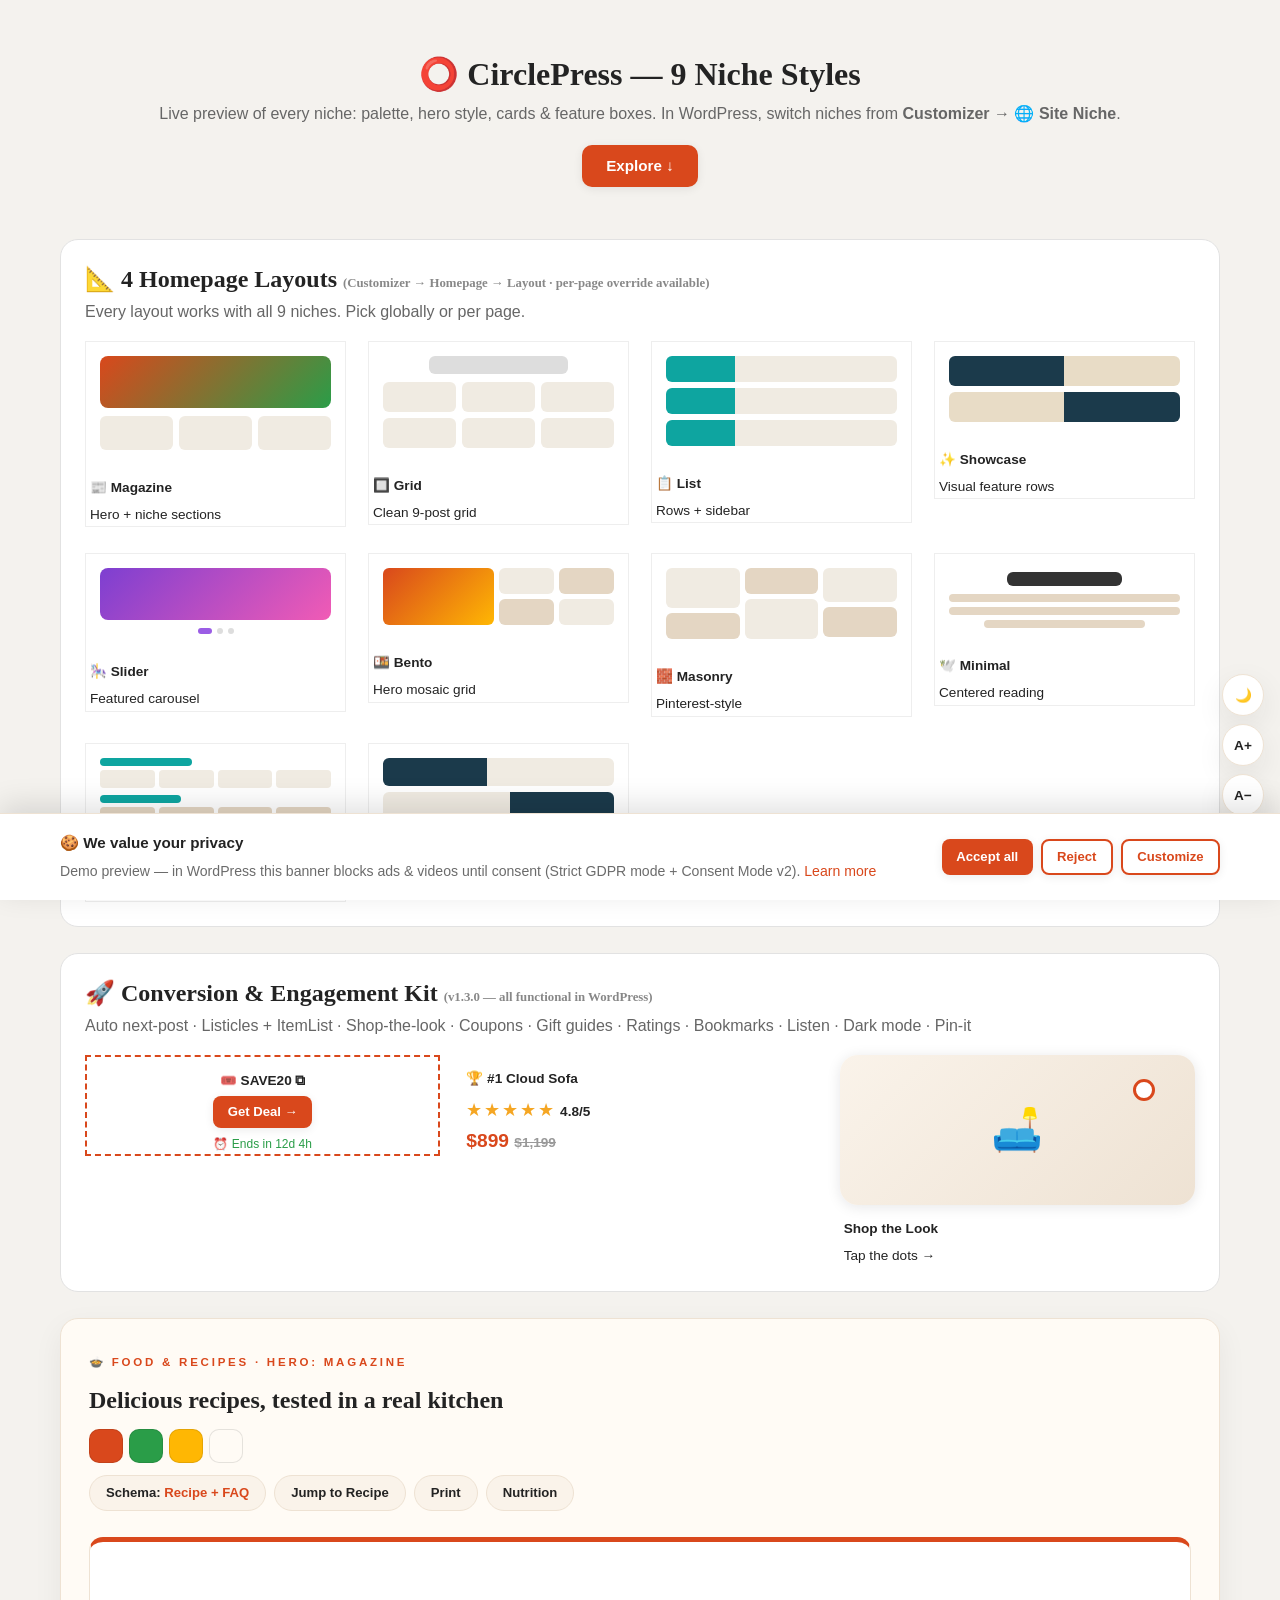
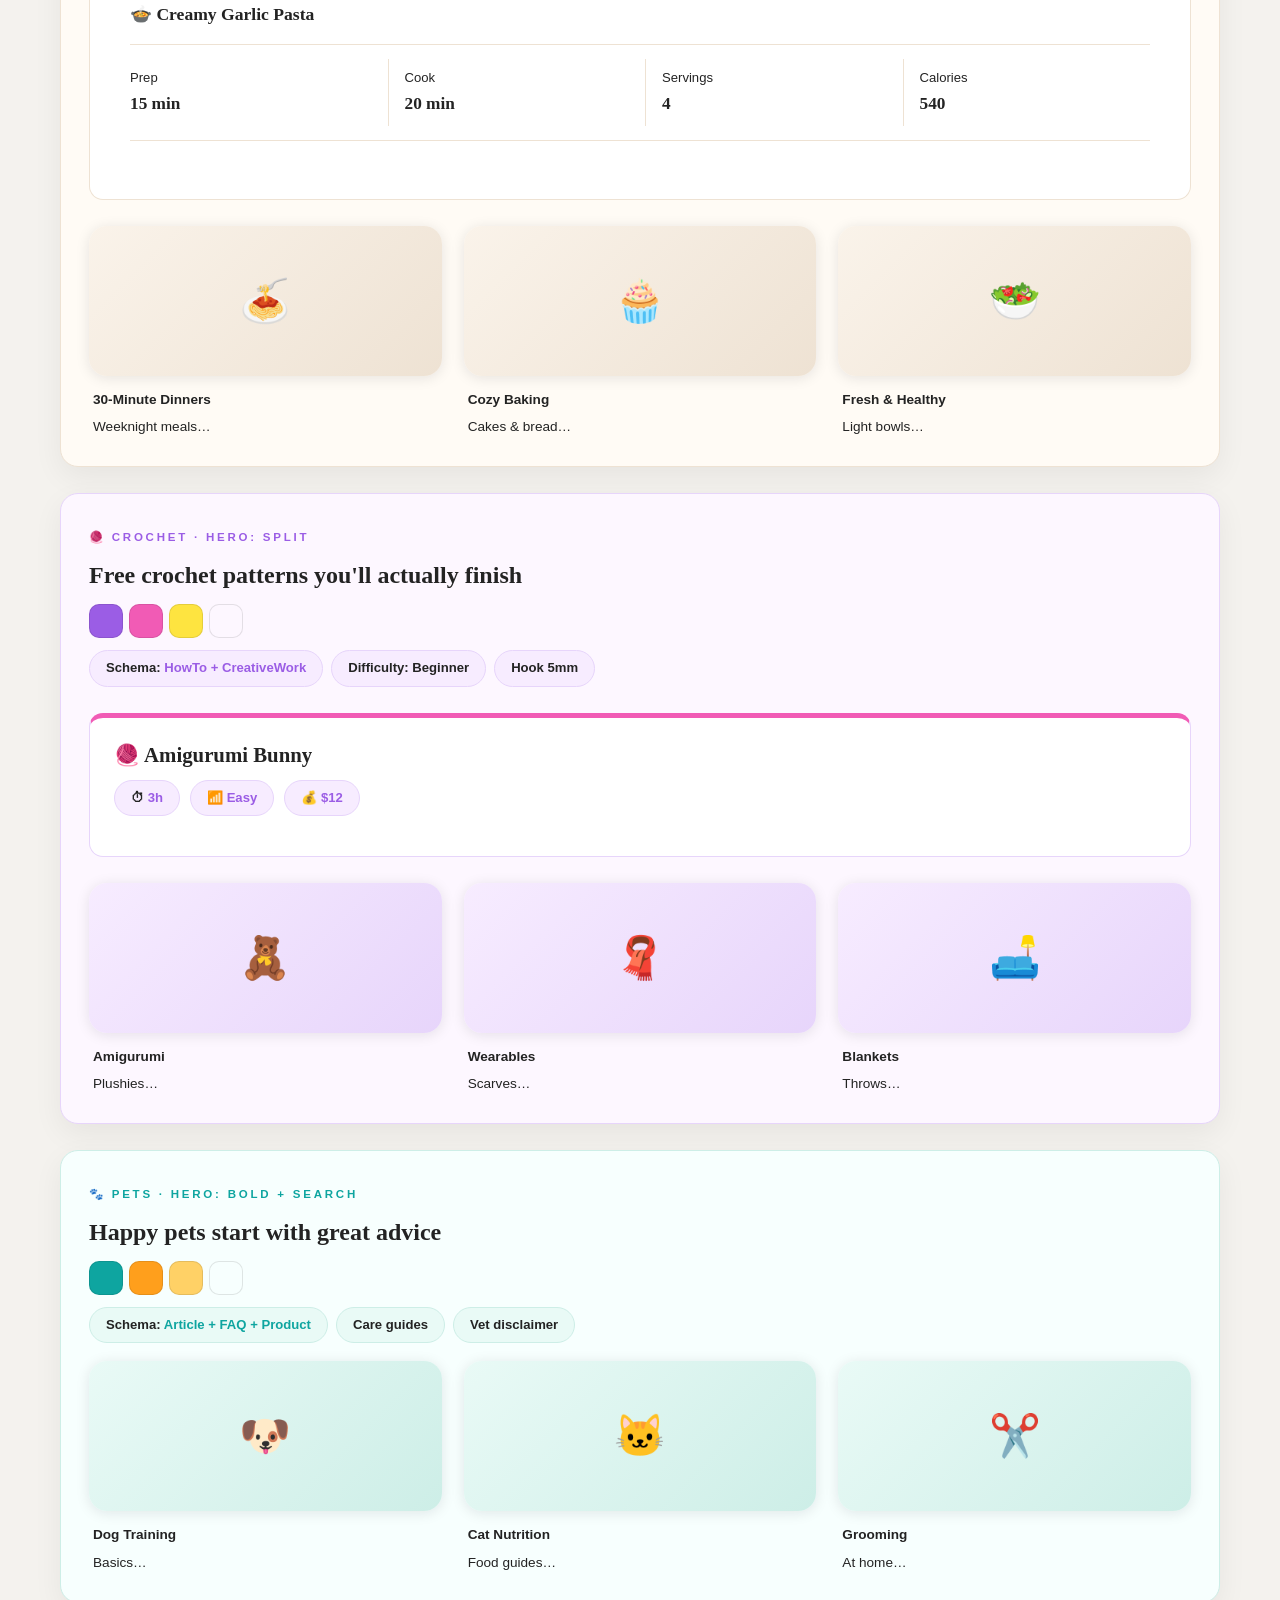
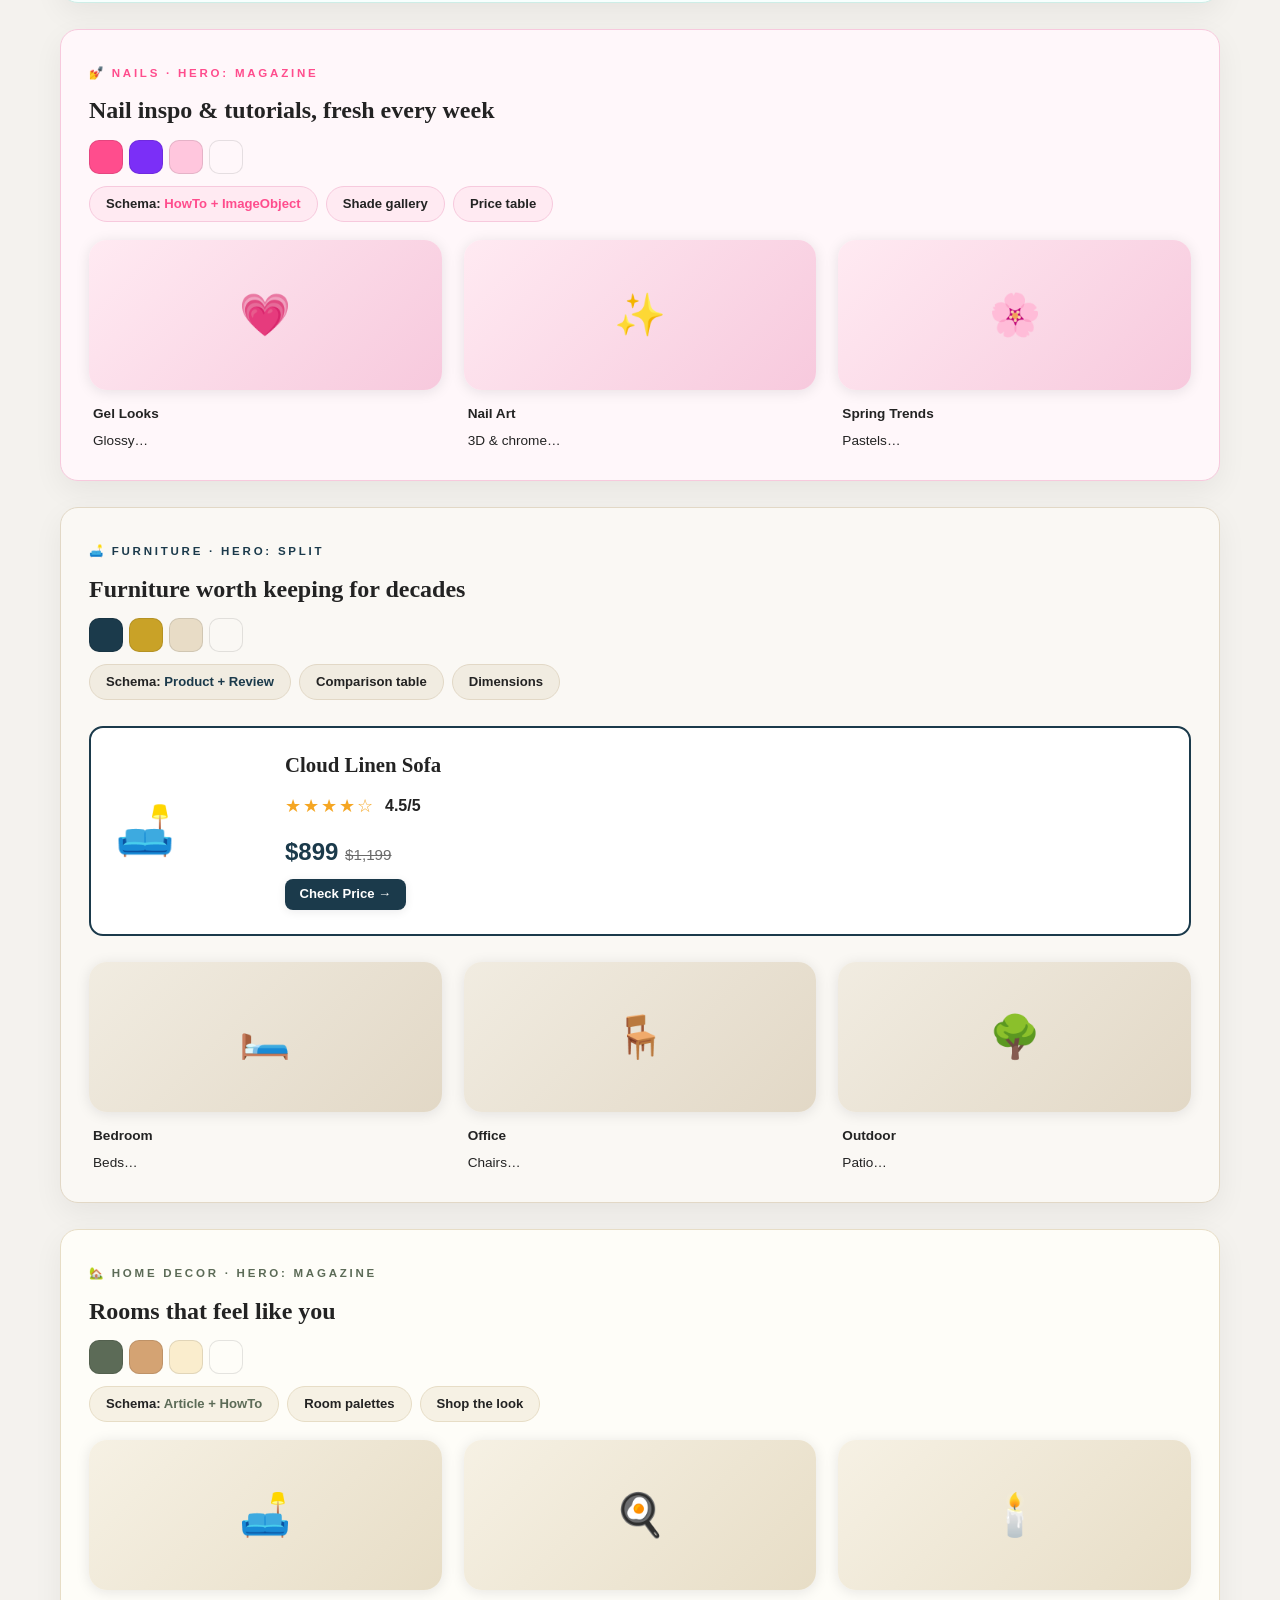
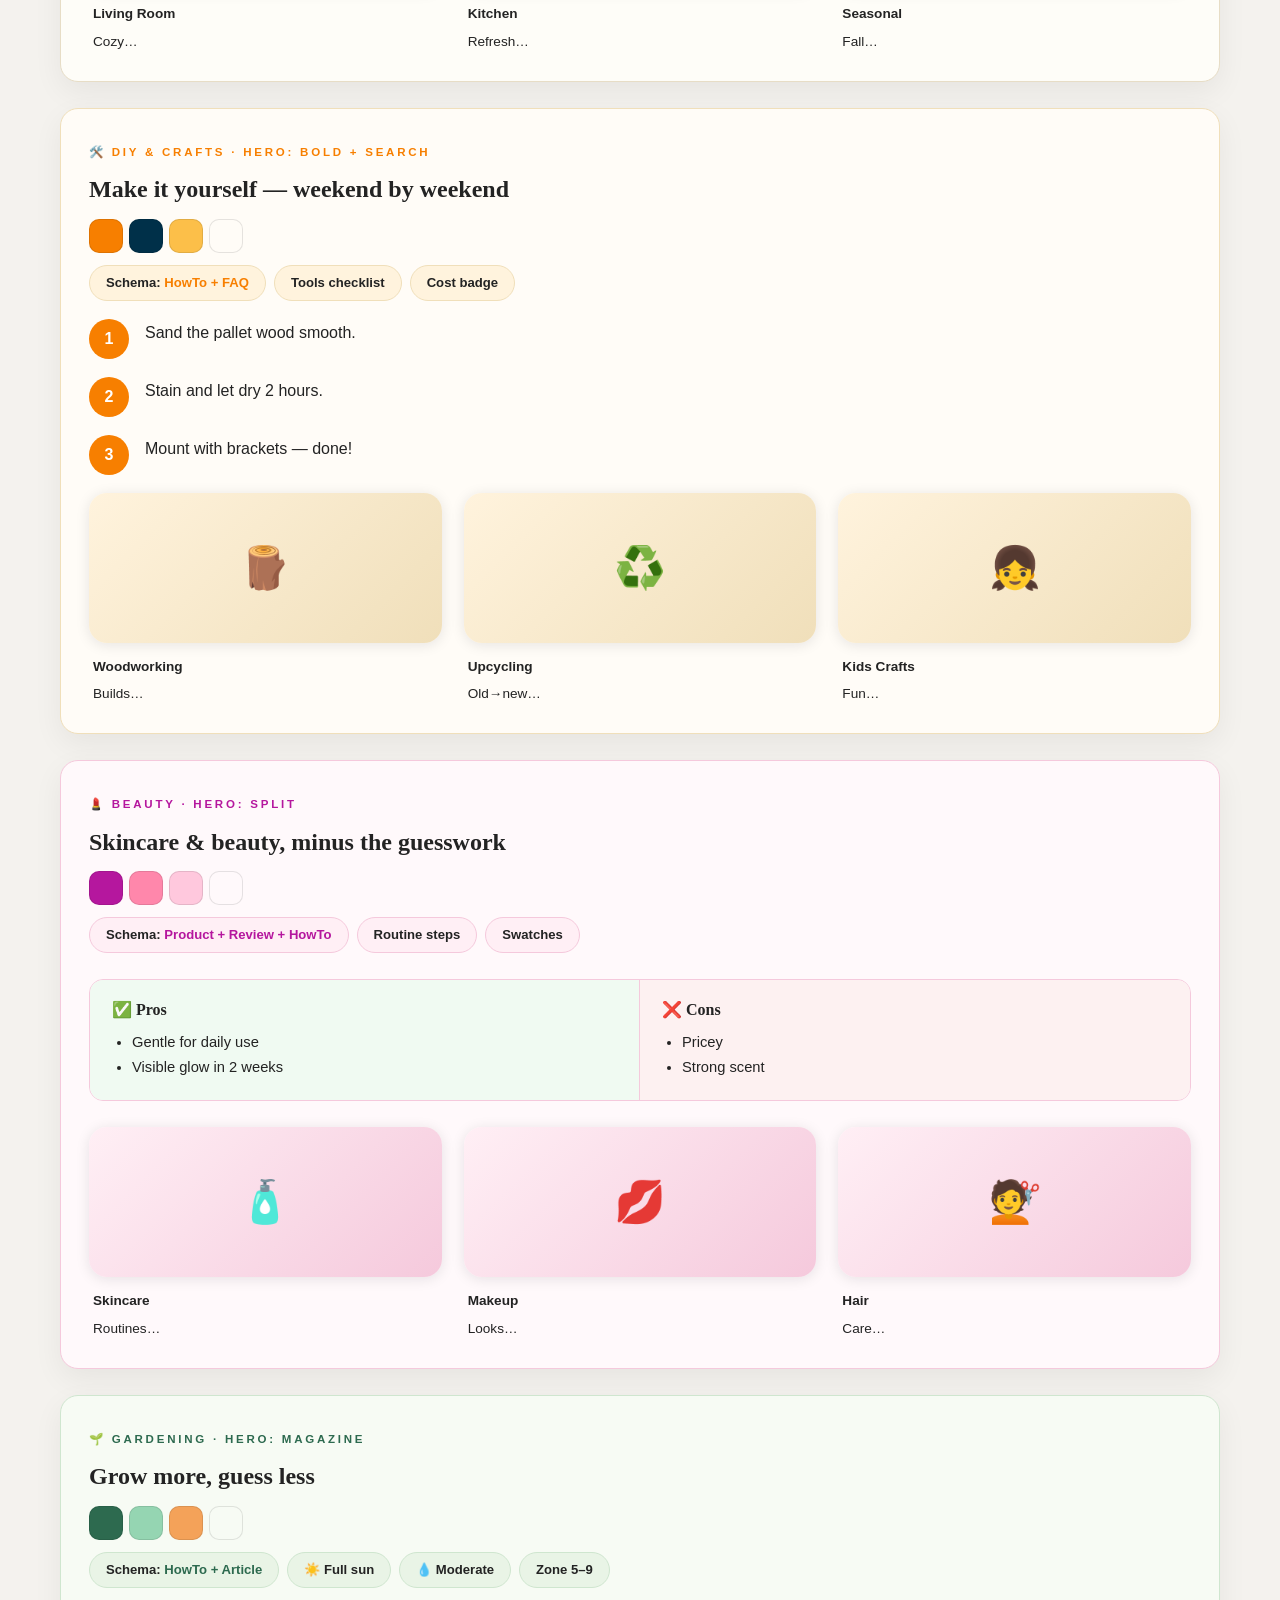
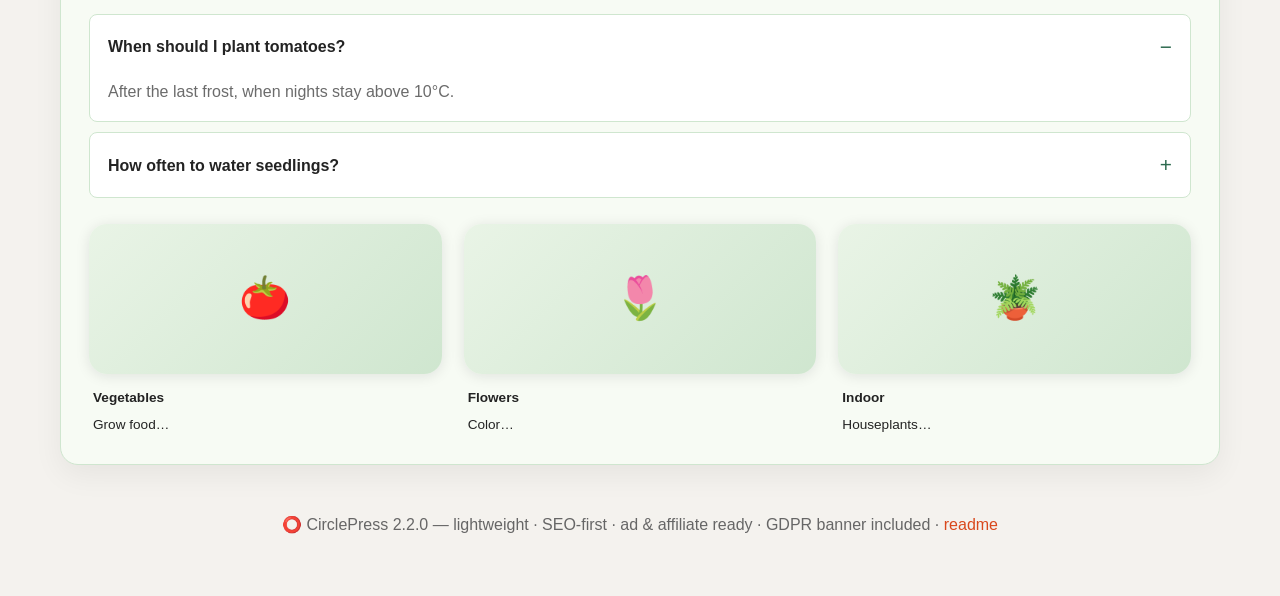
<file: demo/index.html>
<!DOCTYPE html>
<html lang="en">
<head>
<meta charset="UTF-8">
<meta name="viewport" content="width=device-width, initial-scale=1">
<title>CirclePress — 9 Niche Styles Preview</title>
<link rel="stylesheet" href="../circlepress/style.css">
<style>
body{background:#f4f2ee}
.demo-wrap{max-width:1200px;margin:0 auto;padding:20px}
.demo-top{text-align:center;padding:34px 10px}
.demo-top h1{font-size:2rem;margin:0 0 6px}
.demo-niche{background:var(--cp-bg);border:1px solid var(--cp-border);border-radius:18px;padding:28px;margin:0 0 26px;box-shadow:0 10px 30px rgba(0,0,0,.06)}
.demo-food{--cp-primary:#d9481c;--cp-primary-dark:#b23a15;--cp-secondary:#2a9d48;--cp-accent:#ffb703;--cp-bg:#fffbf5;--cp-surface:#fff;--cp-surface-2:#faf3ea;--cp-text:#232323;--cp-muted:#6b6b6b;--cp-border:#eee2d3}
.demo-crochet{--cp-primary:#9b5de5;--cp-primary-dark:#7d3fd1;--cp-secondary:#f15bb5;--cp-accent:#fee440;--cp-bg:#fdf7ff;--cp-surface:#fff;--cp-surface-2:#f7ecff;--cp-text:#232323;--cp-muted:#6b6b6b;--cp-border:#e7d5fb}
.demo-pets{--cp-primary:#0ea5a0;--cp-primary-dark:#0b7f7b;--cp-secondary:#ff9f1c;--cp-accent:#ffd166;--cp-bg:#f7fffe;--cp-surface:#fff;--cp-surface-2:#e9faf6;--cp-text:#232323;--cp-muted:#6b6b6b;--cp-border:#cdeee7}
.demo-nails{--cp-primary:#ff4d8d;--cp-primary-dark:#d63270;--cp-secondary:#7b2ff7;--cp-accent:#ffc6dd;--cp-bg:#fff7fa;--cp-surface:#fff;--cp-surface-2:#ffeaf2;--cp-text:#232323;--cp-muted:#6b6b6b;--cp-border:#f7c9dd}
.demo-furniture{--cp-primary:#1b3a4b;--cp-primary-dark:#122a36;--cp-secondary:#c9a227;--cp-accent:#e8dcc6;--cp-bg:#faf8f4;--cp-surface:#fff;--cp-surface-2:#f1ece1;--cp-text:#232323;--cp-muted:#6b6b6b;--cp-border:#e2d8c6}
.demo-homedecor{--cp-primary:#5c6b57;--cp-primary-dark:#48553f;--cp-secondary:#d4a373;--cp-accent:#faedcd;--cp-bg:#fefdf8;--cp-surface:#fff;--cp-surface-2:#f6f1e4;--cp-text:#232323;--cp-muted:#6b6b6b;--cp-border:#e7ddc6}
.demo-diy{--cp-primary:#f77f00;--cp-primary-dark:#c96600;--cp-secondary:#003049;--cp-accent:#fcbf49;--cp-bg:#fffcf7;--cp-surface:#fff;--cp-surface-2:#fff3dd;--cp-text:#232323;--cp-muted:#6b6b6b;--cp-border:#f0dfba}
.demo-beauty{--cp-primary:#b5179e;--cp-primary-dark:#8f117d;--cp-secondary:#ff87ab;--cp-accent:#ffc8dd;--cp-bg:#fff9fb;--cp-surface:#fff;--cp-surface-2:#ffeff5;--cp-text:#232323;--cp-muted:#6b6b6b;--cp-border:#f5c9dc}
.demo-gardening{--cp-primary:#2d6a4f;--cp-primary-dark:#1f4d38;--cp-secondary:#95d5b2;--cp-accent:#f4a259;--cp-bg:#f7fbf4;--cp-surface:#fff;--cp-surface-2:#e9f4e6;--cp-text:#232323;--cp-muted:#6b6b6b;--cp-border:#cfe6cf}
.demo-meta{display:flex;gap:8px;flex-wrap:wrap;margin:10px 0 18px}
.demo-sw{display:flex;gap:6px;margin:12px 0}
.demo-sw span{width:34px;height:34px;border-radius:10px;border:1px solid rgba(0,0,0,.1)}
.demo-mini-hero{border-radius:14px;padding:26px;margin:0 0 16px}
.demo-cards{display:grid;grid-template-columns:repeat(3,1fr);gap:26px 22px;align-items:start}
.demo-card{background:transparent;border:0;border-radius:0;overflow:visible}
.demo-card .ph{height:150px;display:flex;align-items:center;justify-content:center;font-size:2.6rem;background:linear-gradient(135deg,var(--cp-surface-2),var(--cp-border));border-radius:18px;box-shadow:0 2px 14px rgba(20,20,30,.10)}
.demo-card:hover .ph{box-shadow:0 14px 32px rgba(20,20,30,.16)}
.demo-card .tx{padding:12px 4px 0;font-size:.85rem}
.demo-card .tx b{display:block;margin-bottom:4px}
@media(max-width:700px){.demo-cards{grid-template-columns:1fr}}.demo-cards--4{grid-template-columns:repeat(4,1fr)}@media(max-width:950px){.demo-cards--4{grid-template-columns:1fr 1fr}}@media(max-width:560px){.demo-cards--4{grid-template-columns:1fr}body{padding-bottom:190px}}
</style>
</head>
<body>
<div class="demo-wrap">
  <div class="demo-top">
    <h1>⭕ CirclePress — 9 Niche Styles</h1>
    <p style="color:#666">Live preview of every niche: palette, hero style, cards &amp; feature boxes. In WordPress, switch niches from <b>Customizer → 🌐 Site Niche</b>.</p>
    <p><a class="cp-btn" href="#food">Explore ↓</a></p>
  </div>

  <div style="background:#fff;border:1px solid #e2e2e2;border-radius:18px;padding:24px;margin:0 0 26px">
    <h2 style="margin:0 0 4px">📐 4 Homepage Layouts <span style="font-size:.8rem;color:#888">(Customizer → Homepage → Layout · per-page override available)</span></h2>
    <p style="color:#666;margin:0 0 16px">Every layout works with all 9 niches. Pick globally or per page.</p>
    <div class="demo-cards demo-cards--4">
      <div class="demo-card" style="border:1px solid #eee"><div style="padding:14px"><div style="height:52px;border-radius:8px;background:linear-gradient(135deg,#d9481c,#2a9d48);margin-bottom:8px"></div><div style="display:grid;grid-template-columns:1fr 1fr 1fr;gap:6px"><div style="height:34px;border-radius:6px;background:#f0ebe2"></div><div style="height:34px;border-radius:6px;background:#f0ebe2"></div><div style="height:34px;border-radius:6px;background:#f0ebe2"></div></div></div><div class="tx"><b>📰 Magazine</b>Hero + niche sections</div></div>
      <div class="demo-card" style="border:1px solid #eee"><div style="padding:14px"><div style="height:18px;width:60%;border-radius:6px;background:#ddd;margin:0 auto 8px"></div><div style="display:grid;grid-template-columns:1fr 1fr 1fr;gap:6px"><div style="height:30px;border-radius:6px;background:#f0ebe2"></div><div style="height:30px;border-radius:6px;background:#f0ebe2"></div><div style="height:30px;border-radius:6px;background:#f0ebe2"></div><div style="height:30px;border-radius:6px;background:#f0ebe2"></div><div style="height:30px;border-radius:6px;background:#f0ebe2"></div><div style="height:30px;border-radius:6px;background:#f0ebe2"></div></div></div><div class="tx"><b>🔲 Grid</b>Clean 9-post grid</div></div>
      <div class="demo-card" style="border:1px solid #eee"><div style="padding:14px"><div style="display:grid;gap:6px"><div style="height:26px;border-radius:6px;background:linear-gradient(90deg,#0ea5a0 30%,#f0ebe2 30%)"></div><div style="height:26px;border-radius:6px;background:linear-gradient(90deg,#0ea5a0 30%,#f0ebe2 30%)"></div><div style="height:26px;border-radius:6px;background:linear-gradient(90deg,#0ea5a0 30%,#f0ebe2 30%)"></div></div></div><div class="tx"><b>📋 List</b>Rows + sidebar</div></div>
      <div class="demo-card" style="border:1px solid #eee"><div style="padding:14px"><div style="display:grid;gap:6px"><div style="height:30px;border-radius:6px;background:linear-gradient(90deg,#1b3a4b 50%,#e8dcc6 50%)"></div><div style="height:30px;border-radius:6px;background:linear-gradient(90deg,#e8dcc6 50%,#1b3a4b 50%)"></div></div></div><div class="tx"><b>✨ Showcase</b>Visual feature rows</div></div>
      <div class="demo-card" style="border:1px solid #eee"><div style="padding:14px"><div style="height:52px;border-radius:8px;background:linear-gradient(135deg,#7d3fd1,#f15bb5);margin-bottom:8px"></div><div style="display:flex;gap:5px;justify-content:center"><div style="width:14px;height:6px;border-radius:99px;background:#9b5de5"></div><div style="width:6px;height:6px;border-radius:50%;background:#ddd"></div><div style="width:6px;height:6px;border-radius:50%;background:#ddd"></div></div></div><div class="tx"><b>🎠 Slider</b>Featured carousel</div></div>
      <div class="demo-card" style="border:1px solid #eee"><div style="padding:14px"><div style="display:grid;grid-template-columns:2fr 1fr 1fr;grid-template-rows:26px 26px;gap:5px"><div style="border-radius:6px;background:linear-gradient(135deg,#d9481c,#ffb703);grid-row:span 2"></div><div style="border-radius:6px;background:#f0ebe2"></div><div style="border-radius:6px;background:#e4d6c3"></div><div style="border-radius:6px;background:#e4d6c3"></div><div style="border-radius:6px;background:#f0ebe2"></div></div></div><div class="tx"><b>🍱 Bento</b>Hero mosaic grid</div></div>
      <div class="demo-card" style="border:1px solid #eee"><div style="padding:14px"><div style="display:grid;grid-template-columns:1fr 1fr 1fr;gap:5px;align-items:start"><div style="display:grid;gap:5px"><div style="height:40px;border-radius:6px;background:#f0ebe2"></div><div style="height:26px;border-radius:6px;background:#e4d6c3"></div></div><div style="display:grid;gap:5px"><div style="height:26px;border-radius:6px;background:#e4d6c3"></div><div style="height:40px;border-radius:6px;background:#f0ebe2"></div></div><div style="display:grid;gap:5px"><div style="height:34px;border-radius:6px;background:#f0ebe2"></div><div style="height:30px;border-radius:6px;background:#e4d6c3"></div></div></div></div><div class="tx"><b>🧱 Masonry</b>Pinterest-style</div></div>
      <div class="demo-card" style="border:1px solid #eee"><div style="padding:14px"><div style="height:14px;width:50%;border-radius:6px;background:#333;margin:4px auto 8px"></div><div style="height:8px;border-radius:4px;background:#e4d6c3;margin-bottom:5px"></div><div style="height:8px;border-radius:4px;background:#e4d6c3;margin-bottom:5px"></div><div style="height:8px;width:70%;border-radius:4px;background:#e4d6c3;margin:0 auto"></div></div><div class="tx"><b>🕊️ Minimal</b>Centered reading</div></div>
      <div class="demo-card" style="border:1px solid #eee"><div style="padding:14px"><div style="display:grid;gap:7px"><div><div style="height:8px;width:40%;border-radius:4px;background:#0ea5a0;margin-bottom:4px"></div><div style="display:grid;grid-template-columns:1fr 1fr 1fr 1fr;gap:4px"><div style="height:18px;border-radius:4px;background:#f0ebe2"></div><div style="height:18px;border-radius:4px;background:#f0ebe2"></div><div style="height:18px;border-radius:4px;background:#f0ebe2"></div><div style="height:18px;border-radius:4px;background:#f0ebe2"></div></div></div><div><div style="height:8px;width:35%;border-radius:4px;background:#0ea5a0;margin-bottom:4px"></div><div style="display:grid;grid-template-columns:1fr 1fr 1fr 1fr;gap:4px"><div style="height:18px;border-radius:4px;background:#e4d6c3"></div><div style="height:18px;border-radius:4px;background:#e4d6c3"></div><div style="height:18px;border-radius:4px;background:#e4d6c3"></div><div style="height:18px;border-radius:4px;background:#e4d6c3"></div></div></div></div></div><div class="tx"><b>🗂️ Portal</b>Category sections</div></div>
      <div class="demo-card" style="border:1px solid #eee"><div style="padding:14px"><div style="display:grid;gap:6px"><div style="height:28px;border-radius:6px;background:linear-gradient(90deg,#1b3a4b 45%,#f0ebe2 45%)"></div><div style="height:28px;border-radius:6px;background:linear-gradient(90deg,#f0ebe2 55%,#1b3a4b 55%)"></div></div></div><div class="tx"><b>📰 Editorial</b>Alternating rows</div></div>
    </div>
  </div>

  <div style="background:#fff;border:1px solid #e2e2e2;border-radius:18px;padding:24px;margin:0 0 26px">
    <h2 style="margin:0 0 4px">🚀 Conversion &amp; Engagement Kit <span style="font-size:.8rem;color:#888">(v1.3.0 — all functional in WordPress)</span></h2>
    <p style="color:#666;margin:0 0 16px">Auto next-post · Listicles + ItemList · Shop-the-look · Coupons · Gift guides · Ratings · Bookmarks · Listen · Dark mode · Pin-it</p>
    <div class="demo-cards">
      <div class="demo-card" style="border:2px dashed #d9481c"><div class="tx" style="text-align:center"><b>🎟️ SAVE20 ⧉</b><span class="cp-btn cp-btn--sm">Get Deal →</span><div style="font-size:.75rem;color:#2a9d48;margin-top:6px">⏰ Ends in 12d 4h</div></div></div>
      <div class="demo-card"><div class="tx"><b>🏆 #1 Cloud Sofa</b><span class="cp-stars">★★★★★</span> <strong>4.8/5</strong><div style="font-size:1.2rem;font-weight:800;color:#d9481c">$899 <s style="font-size:.85rem;color:#999">$1,199</s></div></div></div>
      <div class="demo-card"><div class="ph" style="position:relative">🛋️<span style="position:absolute;top:24px;right:40px;width:22px;height:22px;border-radius:50%;background:#fff;border:3px solid #d9481c"></span></div><div class="tx"><b>Shop the Look</b>Tap the dots →</div></div>
    </div>
  </div>

  <section class="demo-niche demo-food" id="food">
    <span class="cp-kicker">🍲 Food &amp; Recipes · hero: magazine</span>
    <h2>Delicious recipes, tested in a real kitchen</h2>
    <div class="demo-sw"><span style="background:#d9481c"></span><span style="background:#2a9d48"></span><span style="background:#ffb703"></span><span style="background:#fffbf5"></span></div>
    <div class="demo-meta"><span class="cp-badge">Schema: <b>Recipe + FAQ</b></span><span class="cp-badge">Jump to Recipe</span><span class="cp-badge">Print</span><span class="cp-badge">Nutrition</span></div>
    <div class="cp-box cp-recipe"><h3 class="cp-box__title">🍲 Creamy Garlic Pasta</h3><div class="cp-recipe__meta"><div>Prep<b>15 min</b></div><div>Cook<b>20 min</b></div><div>Servings<b>4</b></div><div>Calories<b>540</b></div></div></div>
    <div class="demo-cards"><div class="demo-card"><div class="ph">🍝</div><div class="tx"><b>30-Minute Dinners</b>Weeknight meals…</div></div><div class="demo-card"><div class="ph">🧁</div><div class="tx"><b>Cozy Baking</b>Cakes &amp; bread…</div></div><div class="demo-card"><div class="ph">🥗</div><div class="tx"><b>Fresh &amp; Healthy</b>Light bowls…</div></div></div>
  </section>

  <section class="demo-niche demo-crochet">
    <span class="cp-kicker">🧶 Crochet · hero: split</span>
    <h2>Free crochet patterns you'll actually finish</h2>
    <div class="demo-sw"><span style="background:#9b5de5"></span><span style="background:#f15bb5"></span><span style="background:#fee440"></span><span style="background:#fdf7ff"></span></div>
    <div class="demo-meta"><span class="cp-badge">Schema: <b>HowTo + CreativeWork</b></span><span class="cp-badge">Difficulty: Beginner</span><span class="cp-badge">Hook 5mm</span></div>
    <div class="cp-box cp-howto"><h3 class="cp-box__title">🧶 Amigurumi Bunny</h3><div class="cp-howto__badges"><span class="cp-badge">⏱ <b>3h</b></span><span class="cp-badge">📶 <b>Easy</b></span><span class="cp-badge">💰 <b>$12</b></span></div></div>
    <div class="demo-cards"><div class="demo-card"><div class="ph">🧸</div><div class="tx"><b>Amigurumi</b>Plushies…</div></div><div class="demo-card"><div class="ph">🧣</div><div class="tx"><b>Wearables</b>Scarves…</div></div><div class="demo-card"><div class="ph">🛋️</div><div class="tx"><b>Blankets</b>Throws…</div></div></div>
  </section>

  <section class="demo-niche demo-pets">
    <span class="cp-kicker">🐾 Pets · hero: bold + search</span>
    <h2>Happy pets start with great advice</h2>
    <div class="demo-sw"><span style="background:#0ea5a0"></span><span style="background:#ff9f1c"></span><span style="background:#ffd166"></span><span style="background:#f7fffe"></span></div>
    <div class="demo-meta"><span class="cp-badge">Schema: <b>Article + FAQ + Product</b></span><span class="cp-badge">Care guides</span><span class="cp-badge">Vet disclaimer</span></div>
    <div class="demo-cards"><div class="demo-card"><div class="ph">🐶</div><div class="tx"><b>Dog Training</b>Basics…</div></div><div class="demo-card"><div class="ph">🐱</div><div class="tx"><b>Cat Nutrition</b>Food guides…</div></div><div class="demo-card"><div class="ph">✂️</div><div class="tx"><b>Grooming</b>At home…</div></div></div>
  </section>

  <section class="demo-niche demo-nails">
    <span class="cp-kicker">💅 Nails · hero: magazine</span>
    <h2>Nail inspo &amp; tutorials, fresh every week</h2>
    <div class="demo-sw"><span style="background:#ff4d8d"></span><span style="background:#7b2ff7"></span><span style="background:#ffc6dd"></span><span style="background:#fff7fa"></span></div>
    <div class="demo-meta"><span class="cp-badge">Schema: <b>HowTo + ImageObject</b></span><span class="cp-badge">Shade gallery</span><span class="cp-badge">Price table</span></div>
    <div class="demo-cards"><div class="demo-card"><div class="ph">💗</div><div class="tx"><b>Gel Looks</b>Glossy…</div></div><div class="demo-card"><div class="ph">✨</div><div class="tx"><b>Nail Art</b>3D &amp; chrome…</div></div><div class="demo-card"><div class="ph">🌸</div><div class="tx"><b>Spring Trends</b>Pastels…</div></div></div>
  </section>

  <section class="demo-niche demo-furniture">
    <span class="cp-kicker">🛋️ Furniture · hero: split</span>
    <h2>Furniture worth keeping for decades</h2>
    <div class="demo-sw"><span style="background:#1b3a4b"></span><span style="background:#c9a227"></span><span style="background:#e8dcc6"></span><span style="background:#faf8f4"></span></div>
    <div class="demo-meta"><span class="cp-badge">Schema: <b>Product + Review</b></span><span class="cp-badge">Comparison table</span><span class="cp-badge">Dimensions</span></div>
    <div class="cp-box cp-product"><div style="font-size:3rem">🛋️</div><div><h3 class="cp-box__title">Cloud Linen Sofa</h3><div class="cp-rating"><span class="cp-stars">★★★★☆</span> <strong>4.5/5</strong></div><div class="cp-product__price">$899 <s>$1,199</s></div><span class="cp-btn cp-btn--sm">Check Price →</span></div></div>
    <div class="demo-cards"><div class="demo-card"><div class="ph">🛏️</div><div class="tx"><b>Bedroom</b>Beds…</div></div><div class="demo-card"><div class="ph">🪑</div><div class="tx"><b>Office</b>Chairs…</div></div><div class="demo-card"><div class="ph">🌳</div><div class="tx"><b>Outdoor</b>Patio…</div></div></div>
  </section>

  <section class="demo-niche demo-homedecor">
    <span class="cp-kicker">🏡 Home Decor · hero: magazine</span>
    <h2>Rooms that feel like you</h2>
    <div class="demo-sw"><span style="background:#5c6b57"></span><span style="background:#d4a373"></span><span style="background:#faedcd"></span><span style="background:#fefdf8"></span></div>
    <div class="demo-meta"><span class="cp-badge">Schema: <b>Article + HowTo</b></span><span class="cp-badge">Room palettes</span><span class="cp-badge">Shop the look</span></div>
    <div class="demo-cards"><div class="demo-card"><div class="ph">🛋️</div><div class="tx"><b>Living Room</b>Cozy…</div></div><div class="demo-card"><div class="ph">🍳</div><div class="tx"><b>Kitchen</b>Refresh…</div></div><div class="demo-card"><div class="ph">🕯️</div><div class="tx"><b>Seasonal</b>Fall…</div></div></div>
  </section>

  <section class="demo-niche demo-diy">
    <span class="cp-kicker">🛠️ DIY &amp; Crafts · hero: bold + search</span>
    <h2>Make it yourself — weekend by weekend</h2>
    <div class="demo-sw"><span style="background:#f77f00"></span><span style="background:#003049"></span><span style="background:#fcbf49"></span><span style="background:#fffcf7"></span></div>
    <div class="demo-meta"><span class="cp-badge">Schema: <b>HowTo + FAQ</b></span><span class="cp-badge">Tools checklist</span><span class="cp-badge">Cost badge</span></div>
    <ol class="cp-steps"><li>Sand the pallet wood smooth.</li><li>Stain and let dry 2 hours.</li><li>Mount with brackets — done!</li></ol>
    <div class="demo-cards"><div class="demo-card"><div class="ph">🪵</div><div class="tx"><b>Woodworking</b>Builds…</div></div><div class="demo-card"><div class="ph">♻️</div><div class="tx"><b>Upcycling</b>Old→new…</div></div><div class="demo-card"><div class="ph">👧</div><div class="tx"><b>Kids Crafts</b>Fun…</div></div></div>
  </section>

  <section class="demo-niche demo-beauty">
    <span class="cp-kicker">💄 Beauty · hero: split</span>
    <h2>Skincare &amp; beauty, minus the guesswork</h2>
    <div class="demo-sw"><span style="background:#b5179e"></span><span style="background:#ff87ab"></span><span style="background:#ffc8dd"></span><span style="background:#fff9fb"></span></div>
    <div class="demo-meta"><span class="cp-badge">Schema: <b>Product + Review + HowTo</b></span><span class="cp-badge">Routine steps</span><span class="cp-badge">Swatches</span></div>
    <div class="cp-proscons"><div class="cp-pros"><h4>✅ Pros</h4><ul><li>Gentle for daily use</li><li>Visible glow in 2 weeks</li></ul></div><div class="cp-cons"><h4>❌ Cons</h4><ul><li>Pricey</li><li>Strong scent</li></ul></div></div>
    <div class="demo-cards"><div class="demo-card"><div class="ph">🧴</div><div class="tx"><b>Skincare</b>Routines…</div></div><div class="demo-card"><div class="ph">💋</div><div class="tx"><b>Makeup</b>Looks…</div></div><div class="demo-card"><div class="ph">💇</div><div class="tx"><b>Hair</b>Care…</div></div></div>
  </section>

  <section class="demo-niche demo-gardening">
    <span class="cp-kicker">🌱 Gardening · hero: magazine</span>
    <h2>Grow more, guess less</h2>
    <div class="demo-sw"><span style="background:#2d6a4f"></span><span style="background:#95d5b2"></span><span style="background:#f4a259"></span><span style="background:#f7fbf4"></span></div>
    <div class="demo-meta"><span class="cp-badge">Schema: <b>HowTo + Article</b></span><span class="cp-badge">☀️ Full sun</span><span class="cp-badge">💧 Moderate</span><span class="cp-badge">Zone 5–9</span></div>
    <div class="cp-faq"><details open><summary>When should I plant tomatoes?</summary><div>After the last frost, when nights stay above 10°C.</div></details><details><summary>How often to water seedlings?</summary><div>Keep soil moist but never soggy — usually once daily.</div></details></div>
    <div class="demo-cards"><div class="demo-card"><div class="ph">🍅</div><div class="tx"><b>Vegetables</b>Grow food…</div></div><div class="demo-card"><div class="ph">🌷</div><div class="tx"><b>Flowers</b>Color…</div></div><div class="demo-card"><div class="ph">🪴</div><div class="tx"><b>Indoor</b>Houseplants…</div></div></div>
  </section>

  <p style="text-align:center;color:#666;padding:20px">⭕ CirclePress 2.2.0 — lightweight · SEO-first · ad &amp; affiliate ready · GDPR banner included · <a href="../circlepress/readme.txt">readme</a></p>
</div>

<!-- Interactive demo: consent banner + display dock (same behavior as the WordPress theme) -->
<div class="cp-consent cp-consent--bar" id="demo-consent" role="dialog" aria-label="Cookie consent demo">
  <div class="cp-consent__inner">
    <div class="cp-consent__text"><strong>🍪 We value your privacy</strong><p>Demo preview — in WordPress this banner blocks ads &amp; videos until consent (Strict GDPR mode + Consent Mode v2). <a href="#">Learn more</a></p></div>
    <div class="cp-consent__btns"><button type="button" class="cp-btn cp-btn--sm" data-demo="accept">Accept all</button><button type="button" class="cp-btn cp-btn--sm cp-btn--outline" data-demo="reject">Reject</button><button type="button" class="cp-btn cp-btn--sm cp-btn--outline" data-demo="custom">Customize</button></div>
    <div class="cp-consent__prefs" hidden>
      <label class="cp-switch"><input type="checkbox" checked disabled> Necessary (always on)</label>
      <label class="cp-switch"><input type="checkbox" data-demo-pref="analytics"> Analytics</label>
      <label class="cp-switch"><input type="checkbox" data-demo-pref="marketing"> Marketing / Ads</label>
      <button type="button" class="cp-btn cp-btn--sm" data-demo="save">Save choices</button>
    </div>
  </div>
</div>
<button type="button" id="demo-consent-fab" class="cp-consent-fab" aria-label="Cookie settings" hidden>🍪</button>
<div class="cp-dock" role="toolbar" aria-label="Display options demo">
  <button type="button" data-demo-dock="theme" aria-label="Toggle dark mode" title="Dark mode">🌙</button>
  <button type="button" data-demo-dock="inc" aria-label="Increase font size">A+</button>
  <button type="button" data-demo-dock="dec" aria-label="Decrease font size">A−</button>
</div>
<script>
(function(){
  'use strict';
  var consent=document.getElementById('demo-consent'),fab=document.getElementById('demo-consent-fab');
  function hideConsent(){consent.hidden=true;fab.hidden=false;}
  document.querySelectorAll('[data-demo]').forEach(function(b){
    b.addEventListener('click',function(){
      var a=b.getAttribute('data-demo');
      if(a==='custom'){var p=consent.querySelector('.cp-consent__prefs');p.hidden=!p.hidden;}
      else{hideConsent();}
    });
  });
  fab.addEventListener('click',function(){consent.hidden=false;fab.hidden=true;});
  var themeBtn=document.querySelector('[data-demo-dock="theme"]');
  themeBtn.addEventListener('click',function(){
    var dark=document.documentElement.getAttribute('data-theme')==='dark';
    if(dark){document.documentElement.removeAttribute('data-theme');themeBtn.textContent='🌙';}
    else{document.documentElement.setAttribute('data-theme','dark');themeBtn.textContent='☀️';}
  });
  var f=1;
  function setF(v){f=Math.min(1.25,Math.max(0.85,Math.round(v*100)/100));document.documentElement.style.zoom=(f===1?'':String(f));}
  document.querySelector('[data-demo-dock="inc"]').addEventListener('click',function(){setF(f+0.05);});
  document.querySelector('[data-demo-dock="dec"]').addEventListener('click',function(){setF(f-0.05);});
})();
</script>
</body>
</html>
</file>
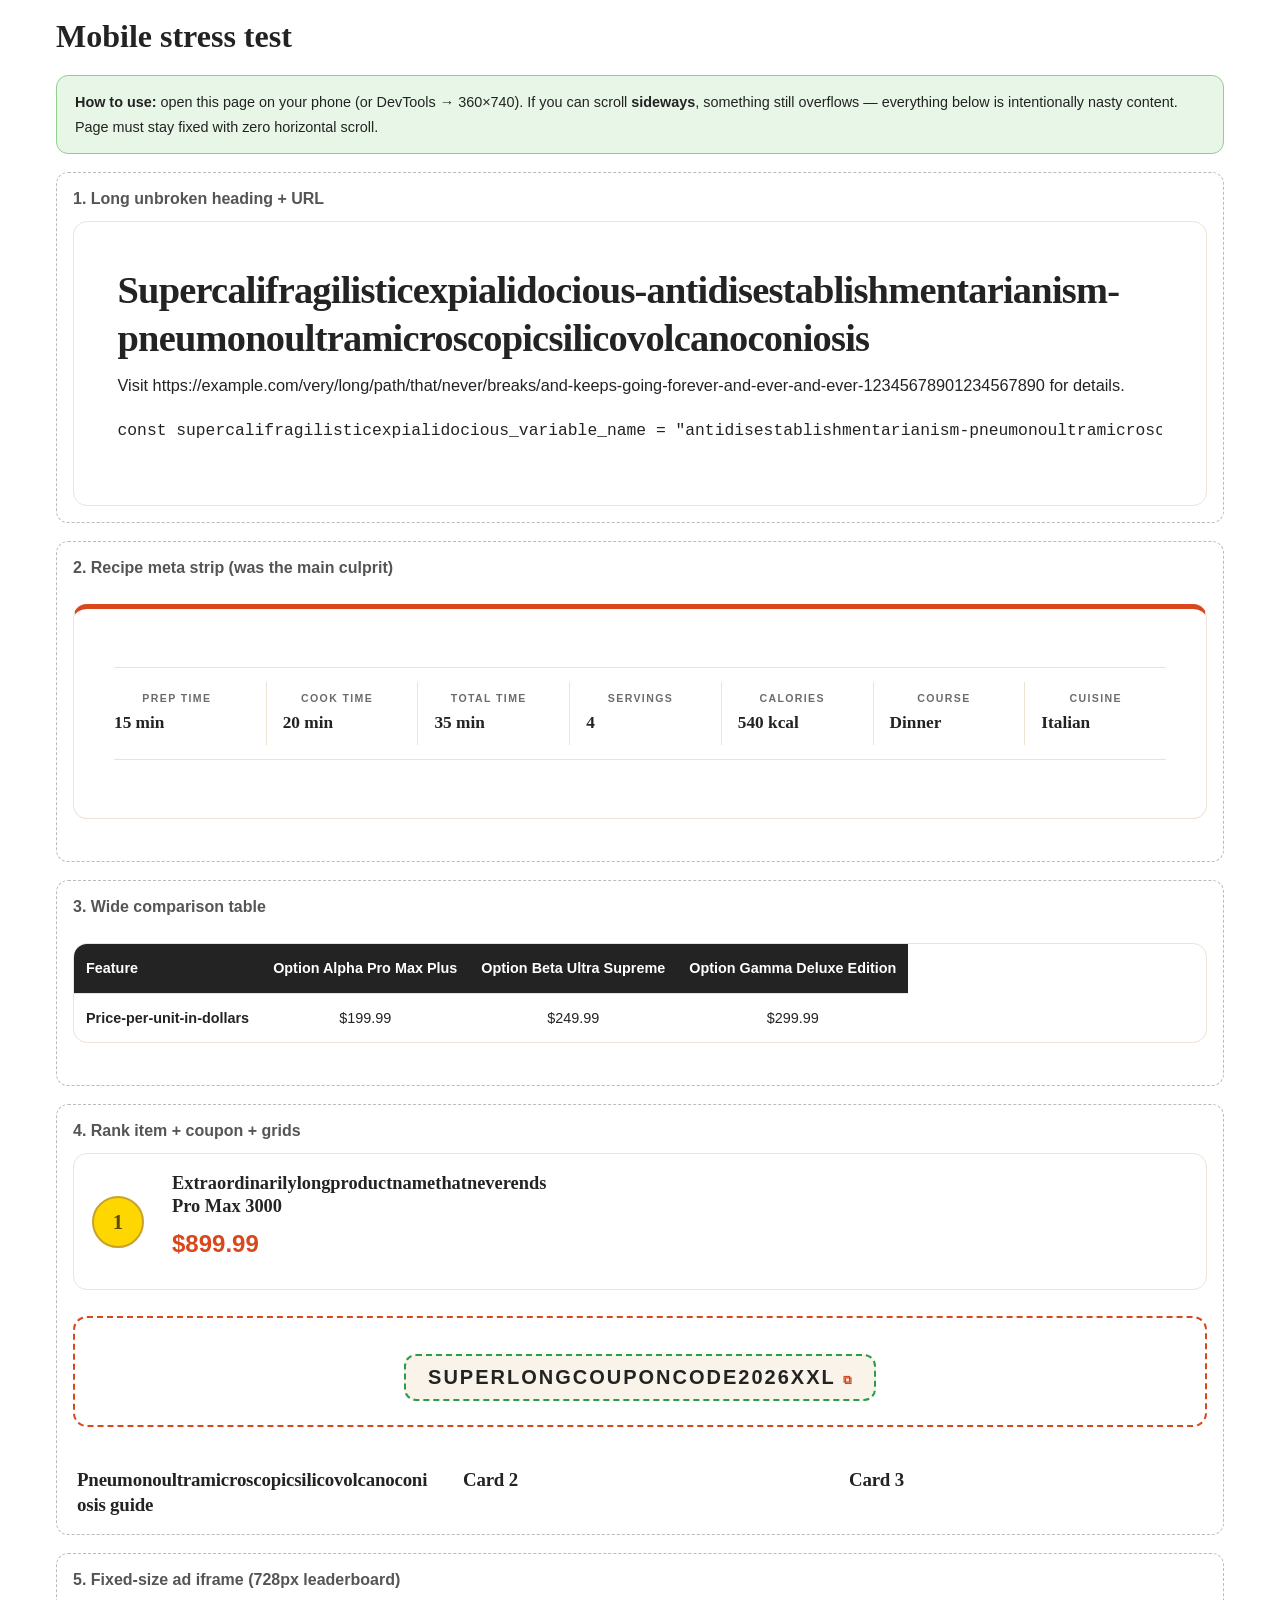
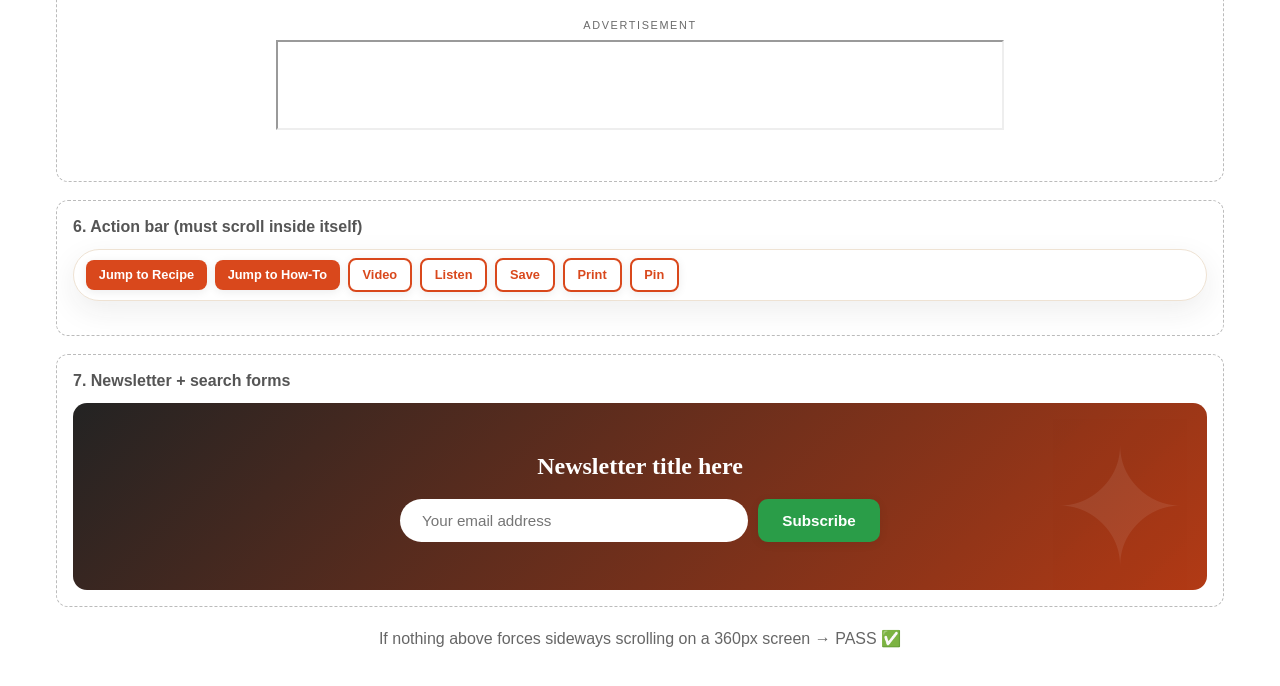
<file: demo/mobile-test.html>
<!DOCTYPE html>
<html lang="en">
<head>
<meta charset="UTF-8">
<meta name="viewport" content="width=device-width, initial-scale=1">
<title>CirclePress — Mobile Overflow Stress Test (open on your phone)</title>
<link rel="stylesheet" href="../circlepress/style.css">
<style>
body{background:#fff}.test-wrap{max-width:1200px;margin:0 auto;padding:16px}
.test-ok{background:#e7f6e7;border:1px solid #8fd08f;border-radius:12px;padding:14px 18px;margin:0 0 18px;font-size:.9rem}
.test-sec{border:1px dashed #bbb;border-radius:12px;padding:16px;margin:0 0 18px}
.test-sec>h2{font-size:1rem!important;font-family:Arial!important;color:#555!important;margin:0 0 12px!important}
</style>
</head>
<body>
<div class="test-wrap">
  <h1>Mobile stress test</h1>
  <div class="test-ok"><b>How to use:</b> open this page on your phone (or DevTools → 360×740). If you can scroll <b>sideways</b>, something still overflows — everything below is intentionally nasty content. Page must stay fixed with zero horizontal scroll.</div>

  <div class="test-sec"><h2>1. Long unbroken heading + URL</h2>
    <div class="cp-single"><h1 class="cp-single__title">Supercalifragilisticexpialidocious-antidisestablishmentarianism-pneumonoultramicroscopicsilicovolcanoconiosis</h1>
    <div class="cp-entry"><p>Visit https://example.com/very/long/path/that/never/breaks/and-keeps-going-forever-and-ever-and-ever-12345678901234567890 for details.</p>
    <pre>const supercalifragilisticexpialidocious_variable_name = "antidisestablishmentarianism-pneumonoultramicroscopicsilicovolcanoconiosis";</pre></div></div>
  </div>

  <div class="test-sec"><h2>2. Recipe meta strip (was the main culprit)</h2>
    <div class="cp-box cp-recipe"><div class="cp-recipe__meta"><div><span>Prep Time</span><b>15 min</b></div><div><span>Cook Time</span><b>20 min</b></div><div><span>Total Time</span><b>35 min</b></div><div><span>Servings</span><b>4</b></div><div><span>Calories</span><b>540 kcal</b></div><div><span>Course</span><b>Dinner</b></div><div><span>Cuisine</span><b>Italian</b></div></div></div>
  </div>

  <div class="test-sec"><h2>3. Wide comparison table</h2>
    <table class="cp-compare"><thead><tr><th>Feature</th><th>Option Alpha Pro Max Plus</th><th>Option Beta Ultra Supreme</th><th>Option Gamma Deluxe Edition</th></tr></thead><tbody><tr><td>Price-per-unit-in-dollars</td><td>$199.99</td><td>$249.99</td><td>$299.99</td></tr></tbody></table>
  </div>

  <div class="test-sec"><h2>4. Rank item + coupon + grids</h2>
    <ol class="cp-rank"><li class="cp-rank__item cp-rank--top1"><span class="cp-rank__num">1</span><div class="cp-rank__body"><h3>Extraordinarilylongproductnamethatneverends Pro Max 3000</h3><div class="cp-product__price">$899.99</div></div></li></ol>
    <div class="cp-coupon"><div class="cp-coupon__row"><button type="button" class="cp-coupon__code">SUPERLONGCOUPONCODE2026XXL <small>⧉</small></button></div></div>
    <div class="cp-grid cp-grid--3"><div class="cp-card"><div class="cp-card__body"><h3>Pneumonoultramicroscopicsilicovolcanoconiosis guide</h3><p class="cp-card__excerpt">Excerpt here.</p></div></div><div class="cp-card"><div class="cp-card__body"><h3>Card 2</h3></div></div><div class="cp-card"><div class="cp-card__body"><h3>Card 3</h3></div></div></div>
  </div>

  <div class="test-sec"><h2>5. Fixed-size ad iframe (728px leaderboard)</h2>
    <div class="cp-ad"><div class="cp-ad__label">Advertisement</div><div class="cp-ad__code"><iframe src="about:blank" width="728" height="90" title="ad"></iframe></div></div>
  </div>

  <div class="test-sec"><h2>6. Action bar (must scroll inside itself)</h2>
    <div class="cp-actionbar"><a class="cp-btn cp-btn--sm" href="#">Jump to Recipe</a><a class="cp-btn cp-btn--sm" href="#">Jump to How-To</a><a class="cp-btn cp-btn--sm cp-btn--outline" href="#">Video</a><a class="cp-btn cp-btn--sm cp-btn--outline" href="#">Listen</a><a class="cp-btn cp-btn--sm cp-btn--outline" href="#">Save</a><a class="cp-btn cp-btn--sm cp-btn--outline" href="#">Print</a><a class="cp-btn cp-btn--sm cp-btn--outline" href="#">Pin</a></div>
  </div>

  <div class="test-sec"><h2>7. Newsletter + search forms</h2>
    <section class="cp-newsletter"><h2>Newsletter title here</h2><form onsubmit="return false"><input type="email" placeholder="Your email address"><button class="cp-btn cp-btn--secondary" type="submit">Subscribe</button></form></section>
  </div>

  <p style="text-align:center;color:#666">If nothing above forces sideways scrolling on a 360px screen → PASS ✅</p>
</div>
</body>
</html>
</file>
<file: circlepress/style.css>
/*
Theme Name: CirclePress
Theme URI: https://circlepress.example.com/
Author: CirclePress Team
Author URI: https://circlepress.example.com/
Description: CirclePress is a lightweight, SEO-first, multi-niche WordPress magazine theme. 9 built-in niche designs (Food & Recipes, Crochet, Pets, Nails, Furniture, Home Decor, DIY & Crafts, Beauty, Gardening) — each with its own style, homepage template, single-post features and Schema.org markup. Ad-ready (AdSense, Ezoic, Mediavine), affiliate-ready, Gutenberg-ready, translation-ready and built for small shared hosting.
Version: 2.2.0
Requires at least: 6.0
Tested up to: 6.7
Requires PHP: 7.4
License: GNU General Public License v2 or later
License URI: http://www.gnu.org/licenses/gpl-2.0.html
Text Domain: circlepress
Tags: blog, magazine, food, recipes, crafts, diy, beauty, home-decor, gardening, pets, seo, adsense, affiliate, lightweight, responsive, custom-colors, custom-menu, featured-images, threaded-comments, translation-ready, rtl-language-support
*/

/* ============================================================
   CirclePress 1.0.0 — main stylesheet (no dependencies)
   ============================================================ */
*,*::before,*::after{box-sizing:border-box}
html{scroll-behavior:smooth;-webkit-text-size-adjust:100%}
:root{
  --cp-primary:#d9481c;--cp-primary-dark:#b23a15;--cp-secondary:#2a9d48;
  --cp-accent:#ffb703;--cp-bg:#fffbf5;--cp-surface:#ffffff;--cp-surface-2:#faf3ea;
  --cp-text:#232323;--cp-muted:#6b6b6b;--cp-border:#eee2d3;--cp-header-bg:#ffffff;
  --cp-footer-bg:#1d1d1f;--cp-footer-text:#e8e4dc;
  --cp-font-heading:"Playfair Display",Georgia,"Times New Roman",serif;
  --cp-font-body:"Inter",-apple-system,BlinkMacSystemFont,"Segoe UI",Roboto,Arial,sans-serif;
  --cp-radius:14px;--cp-radius-sm:8px;--cp-shadow:0 10px 30px rgba(35,35,35,.08);
  --cp-container:1200px;
}
/* ---- Per-niche palettes (body class: niche-{id}) ---- */
body.niche-food{--cp-primary:#d9481c;--cp-primary-dark:#b23a15;--cp-secondary:#2a9d48;--cp-accent:#ffb703;--cp-bg:#fffbf5;--cp-surface-2:#faf3ea;--cp-border:#eee2d3}
body.niche-crochet{--cp-primary:#9b5de5;--cp-primary-dark:#7d3fd1;--cp-secondary:#f15bb5;--cp-accent:#fee440;--cp-bg:#fdf7ff;--cp-surface-2:#f7ecff;--cp-border:#e7d5fb}
body.niche-pets{--cp-primary:#0ea5a0;--cp-primary-dark:#0b7f7b;--cp-secondary:#ff9f1c;--cp-accent:#ffd166;--cp-bg:#f7fffe;--cp-surface-2:#e9faf6;--cp-border:#cdeee7}
body.niche-nails{--cp-primary:#ff4d8d;--cp-primary-dark:#d63270;--cp-secondary:#7b2ff7;--cp-accent:#ffc6dd;--cp-bg:#fff7fa;--cp-surface-2:#ffeaf2;--cp-border:#f7c9dd}
body.niche-furniture{--cp-primary:#1b3a4b;--cp-primary-dark:#122a36;--cp-secondary:#c9a227;--cp-accent:#e8dcc6;--cp-bg:#faf8f4;--cp-surface-2:#f1ece1;--cp-border:#e2d8c6}
body.niche-homedecor{--cp-primary:#5c6b57;--cp-primary-dark:#48553f;--cp-secondary:#d4a373;--cp-accent:#faedcd;--cp-bg:#fefdf8;--cp-surface-2:#f6f1e4;--cp-border:#e7ddc6}
body.niche-diy{--cp-primary:#f77f00;--cp-primary-dark:#c96600;--cp-secondary:#003049;--cp-accent:#fcbf49;--cp-bg:#fffcf7;--cp-surface-2:#fff3dd;--cp-border:#f0dfba}
body.niche-beauty{--cp-primary:#b5179e;--cp-primary-dark:#8f117d;--cp-secondary:#ff87ab;--cp-accent:#ffc8dd;--cp-bg:#fff9fb;--cp-surface-2:#ffeff5;--cp-border:#f5c9dc}
body.niche-gardening{--cp-primary:#2d6a4f;--cp-primary-dark:#1f4d38;--cp-secondary:#95d5b2;--cp-accent:#f4a259;--cp-bg:#f7fbf4;--cp-surface-2:#e9f4e6;--cp-border:#cfe6cf}

body{margin:0;background:var(--cp-bg);color:var(--cp-text);font-family:var(--cp-font-body);font-size:16px;line-height:1.7;-webkit-font-smoothing:antialiased}
h1,h2,h3,h4,h5,h6{font-family:var(--cp-font-heading);line-height:1.25;margin:0 0 .6em;color:var(--cp-text);text-wrap:balance}
p{margin:0 0 1.1em}
a{color:var(--cp-primary);text-decoration:none}
a:hover{color:var(--cp-primary-dark);text-decoration:underline}
img{max-width:100%;height:auto}
figure{margin:0 0 1.4em}
.cp-container{max-width:var(--cp-container);margin:0 auto;padding:0 20px}
.cp-sr{position:absolute;width:1px;height:1px;overflow:hidden;clip:rect(0 0 0 0);white-space:nowrap}
.skip-link{position:absolute;left:-9999px;top:0;background:var(--cp-primary);color:#fff;padding:10px 16px;z-index:9999;border-radius:0 0 8px 0}
.skip-link:focus{left:0;color:#fff}

/* ---- Buttons ---- */
.cp-btn{display:inline-flex;align-items:center;gap:8px;background:var(--cp-primary);color:#fff!important;border:0;border-radius:999px;padding:.7em 1.6em;font-weight:700;font-size:.95rem;cursor:pointer;text-decoration:none!important;transition:transform .15s ease,box-shadow .15s ease,background .15s ease;line-height:1.4}
.cp-btn:hover{background:var(--cp-primary-dark);transform:translateY(-1px);box-shadow:var(--cp-shadow);color:#fff}
.cp-btn--secondary{background:var(--cp-secondary)}
.cp-btn--outline{background:transparent;color:var(--cp-primary)!important;border:2px solid var(--cp-primary)}
.cp-btn--outline:hover{background:var(--cp-primary);color:#fff!important}
.cp-btn--light{background:#fff;color:var(--cp-text)!important}
.cp-btn--sm{font-size:.82rem;padding:.5em 1.1em}
.cp-btn--block{display:flex;justify-content:center;width:100%}

/* ---- Top bar / header ---- */
.cp-topbar{background:var(--cp-text);color:#fff;font-size:.8rem}
.cp-topbar .cp-container{display:flex;justify-content:space-between;align-items:center;padding-top:6px;padding-bottom:6px;gap:12px}
.cp-topbar a{color:#fff}
.cp-header{background:var(--cp-header-bg);border-bottom:1px solid var(--cp-border);position:sticky;top:0;z-index:200}
.cp-header__inner{display:flex;align-items:center;gap:20px;padding:14px 20px}
.cp-logo{font-family:var(--cp-font-heading);font-size:1.6rem;font-weight:800;color:var(--cp-text)!important;line-height:1.1;display:flex;align-items:center;gap:10px;text-decoration:none!important}
.cp-logo img{max-height:52px;width:auto}
.cp-logo__mark{width:38px;height:38px;border-radius:12px;background:linear-gradient(135deg,var(--cp-primary),var(--cp-secondary));display:inline-flex;align-items:center;justify-content:center;color:#fff;font-size:1.1rem;font-family:var(--cp-font-body)}
.cp-logo__tag{font-size:.68rem;font-family:var(--cp-font-body);font-weight:600;letter-spacing:.14em;text-transform:uppercase;color:var(--cp-muted);display:block}
.cp-nav{margin-inline-start:auto}
.cp-nav ul{list-style:none;margin:0;padding:0;display:flex;gap:4px;flex-wrap:wrap}
.cp-nav a{display:block;padding:9px 13px;color:var(--cp-text);font-weight:600;font-size:.93rem;border-radius:8px;text-decoration:none!important}
.cp-nav a:hover{background:var(--cp-surface-2);color:var(--cp-primary)}
.cp-nav .menu-item-has-children{position:relative}
.cp-nav .sub-menu{display:none;position:absolute;top:100%;inset-inline-start:0;background:var(--cp-surface);border:1px solid var(--cp-border);border-radius:12px;box-shadow:var(--cp-shadow);min-width:220px;padding:8px;flex-direction:column;z-index:300}
.cp-nav .menu-item-has-children:hover>.sub-menu,.cp-nav .menu-item-has-children:focus-within>.sub-menu{display:flex}
.cp-header__actions{display:flex;align-items:center;gap:10px;margin-inline-start:8px}
.cp-icon-btn{width:42px;height:42px;border-radius:50%;border:1px solid var(--cp-border);background:var(--cp-surface);display:inline-flex;align-items:center;justify-content:center;cursor:pointer;color:var(--cp-text);font-size:1.05rem}
.cp-icon-btn:hover{border-color:var(--cp-primary);color:var(--cp-primary)}
.cp-hamburger{display:none}
.cp-mobile-nav{display:none;background:var(--cp-surface);border-top:1px solid var(--cp-border);padding:10px 20px 18px}
.cp-mobile-nav.open{display:block}
.cp-mobile-nav ul{list-style:none;margin:0;padding:0}
.cp-mobile-nav a{display:block;padding:11px 4px;border-bottom:1px solid var(--cp-border);color:var(--cp-text);font-weight:600}
.cp-search-bar{display:none;background:var(--cp-surface-2);border-bottom:1px solid var(--cp-border);padding:14px 0}
.cp-search-bar.open{display:block}
.cp-search-bar form{display:flex;gap:10px}
.cp-search-bar input[type=search]{flex:1;border:1px solid var(--cp-border);border-radius:999px;padding:12px 20px;font-size:1rem;background:#fff;color:var(--cp-text)}
.cp-progress{height:3px;background:transparent;position:absolute;bottom:-1px;left:0;right:0}
.cp-progress span{display:block;height:100%;width:0;background:linear-gradient(90deg,var(--cp-primary),var(--cp-secondary))}

/* ---- Breadcrumbs ---- */
.cp-breadcrumbs{font-size:.82rem;color:var(--cp-muted);padding:14px 0 0}
.cp-breadcrumbs a{color:var(--cp-muted)}
.cp-breadcrumbs a:hover{color:var(--cp-primary)}
.cp-breadcrumbs ol{list-style:none;margin:0;padding:0;display:flex;flex-wrap:wrap;gap:6px}
.cp-breadcrumbs li::after{content:"›";margin-inline-start:6px;opacity:.6}
.cp-breadcrumbs li:last-child::after{content:""}

/* ---- Hero variants ---- */
.cp-hero{border-radius:var(--cp-radius);overflow:hidden;margin:22px 0;position:relative}
.cp-hero--magazine{display:grid;grid-template-columns:1.5fr 1fr;gap:16px;background:transparent}
.cp-hero__main{position:relative;border-radius:var(--cp-radius);overflow:hidden;min-height:420px;display:flex;align-items:flex-end;background:var(--cp-text)}
.cp-hero__main img{position:absolute;inset:0;width:100%;height:100%;object-fit:cover;opacity:.9}
.cp-hero__overlay{position:relative;z-index:2;padding:34px;background:linear-gradient(transparent,rgba(0,0,0,.78));color:#fff;width:100%}
.cp-hero__overlay h2{color:#fff;font-size:clamp(1.5rem,3vw,2.3rem);margin:.3em 0}
.cp-hero__overlay a{color:#fff}
.cp-hero__side{display:grid;gap:16px}
.cp-hero__mini{position:relative;border-radius:var(--cp-radius);overflow:hidden;min-height:202px;display:flex;align-items:flex-end;background:var(--cp-text)}
.cp-hero__mini img{position:absolute;inset:0;width:100%;height:100%;object-fit:cover;opacity:.85}
.cp-hero__mini .cp-hero__overlay{padding:18px}
.cp-hero__mini h3{color:#fff;font-size:1.05rem;margin:.3em 0}
.cp-hero--bold{background:linear-gradient(120deg,var(--cp-primary),var(--cp-secondary));color:#fff;padding:clamp(30px,5vw,64px);text-align:center}
.cp-hero--bold h1,.cp-hero--bold h2{color:#fff;font-size:clamp(1.8rem,4.4vw,3rem)}
.cp-hero--bold p{opacity:.92;max-width:640px;margin:0 auto 1.2em}
.cp-hero--split{display:grid;grid-template-columns:1fr 1fr;gap:0;background:var(--cp-surface);border:1px solid var(--cp-border)}
.cp-hero--split .cp-hero__text{padding:clamp(26px,4vw,54px);display:flex;flex-direction:column;justify-content:center}
.cp-hero--split .cp-hero__text h1{font-size:clamp(1.7rem,3.6vw,2.6rem)}
.cp-hero--split .cp-hero__media{min-height:320px;background-size:cover;background-position:center}
.cp-hero--minimal{text-align:center;padding:26px 10px 6px;background:transparent}
.cp-hero--minimal h1{font-size:clamp(1.7rem,3.4vw,2.4rem)}
.cp-kicker{display:inline-block;font-size:.75rem;font-weight:800;letter-spacing:.12em;text-transform:uppercase;background:var(--cp-accent);color:#232323;padding:5px 14px;border-radius:999px;margin-bottom:10px}
.cp-hero__meta,.cp-card__meta{font-size:.82rem;opacity:.85;display:flex;gap:12px;flex-wrap:wrap;align-items:center}
.cp-hero__cta{display:flex;gap:12px;margin-top:18px;flex-wrap:wrap}
.cp-hero--bold .cp-hero__cta{justify-content:center}

/* ---- Sections & grids ---- */
.cp-section{margin:38px 0}
.cp-section__head{display:flex;align-items:center;gap:14px;margin-bottom:18px}
.cp-section__head h2{font-size:1.45rem;margin:0;display:flex;align-items:center;gap:10px}
.cp-section__head h2::before{content:"";width:8px;height:26px;border-radius:99px;background:linear-gradient(var(--cp-primary),var(--cp-secondary))}
.cp-section__head a.cp-more{margin-inline-start:auto;font-size:.88rem;font-weight:700;white-space:nowrap}
.cp-grid{display:grid;gap:20px}
.cp-grid--3{grid-template-columns:repeat(3,1fr)}
.cp-grid--4{grid-template-columns:repeat(4,1fr)}
.cp-grid--2{grid-template-columns:repeat(2,1fr)}
.cp-layout{display:grid;grid-template-columns:1fr 320px;gap:30px;align-items:start}
.cp-layout--no-sidebar{grid-template-columns:1fr}
.cp-layout--left{grid-template-columns:320px 1fr}

/* ---- Cards ---- */
.cp-card{background:var(--cp-surface);border:1px solid var(--cp-border);border-radius:var(--cp-radius);overflow:hidden;transition:transform .18s ease,box-shadow .18s ease;display:flex;flex-direction:column}
.cp-card:hover{transform:translateY(-3px);box-shadow:var(--cp-shadow)}
.cp-card__media{position:relative;aspect-ratio:16/10;overflow:hidden;background:var(--cp-surface-2)}
.cp-card__media img{width:100%;height:100%;object-fit:cover;transition:transform .4s ease}
.cp-card:hover .cp-card__media img{transform:scale(1.05)}
.cp-card__cat{position:absolute;top:12px;inset-inline-start:12px;background:var(--cp-primary);color:#fff;font-size:.72rem;font-weight:800;letter-spacing:.06em;text-transform:uppercase;padding:5px 12px;border-radius:999px}
.cp-card__body{padding:18px;display:flex;flex-direction:column;gap:8px;flex:1}
.cp-card__body h3{font-size:1.08rem;margin:0}
.cp-card__body h3 a{color:var(--cp-text)}
.cp-card__body h3 a:hover{color:var(--cp-primary)}
.cp-card__excerpt{font-size:.9rem;color:var(--cp-muted);margin:0}
.cp-card__meta{font-size:.78rem;color:var(--cp-muted);margin-top:auto;padding-top:8px}
.cp-card--horizontal{display:grid;grid-template-columns:280px 1fr}
.cp-card--horizontal .cp-card__media{aspect-ratio:auto;min-height:200px}
/* Niche card flavours */
body.niche-food .cp-card__media{aspect-ratio:4/3}
body.niche-nails .cp-card,body.niche-beauty .cp-card{border-radius:20px}
body.niche-furniture .cp-card{border-radius:6px}
body.niche-furniture .cp-card__cat{background:var(--cp-secondary);color:#1b3a4b}
body.niche-crochet .cp-card{border-style:dashed;border-width:2px}
body.niche-gardening .cp-card__cat{background:var(--cp-primary)}

/* ---- Chips / categories ---- */
.cp-chips{display:flex;gap:10px;flex-wrap:wrap}
.cp-chip{background:var(--cp-surface);border:1px solid var(--cp-border);border-radius:999px;padding:8px 18px;font-weight:700;font-size:.88rem;color:var(--cp-text)!important;text-decoration:none!important;transition:all .15s}
.cp-chip:hover{background:var(--cp-primary);border-color:var(--cp-primary);color:#fff!important;transform:translateY(-1px)}
.cp-chip span{opacity:.6;font-weight:400}

/* ---- Sidebar widgets ---- */
.cp-sidebar .widget{background:var(--cp-surface);border:1px solid var(--cp-border);border-radius:var(--cp-radius);padding:22px;margin-bottom:22px}
.cp-sidebar .widget-title{font-size:1.05rem;margin:0 0 14px;padding-bottom:10px;border-bottom:2px solid var(--cp-surface-2);display:flex;align-items:center;gap:8px}
.cp-sidebar .widget-title::before{content:"";width:6px;height:20px;border-radius:99px;background:var(--cp-primary)}
.cp-sidebar ul{list-style:none;margin:0;padding:0}
.cp-sidebar li{padding:7px 0;border-bottom:1px dashed var(--cp-border);font-size:.92rem}
.cp-sidebar li:last-child{border-bottom:0}
.cp-about-mini{text-align:center}
.cp-about-mini img{width:96px;height:96px;object-fit:cover;border-radius:50%;border:3px solid var(--cp-accent);margin-bottom:10px}

/* ---- Newsletter ---- */
.cp-newsletter{background:linear-gradient(135deg,var(--cp-text) 0%,var(--cp-primary-dark) 100%);color:#fff;border-radius:var(--cp-radius);padding:clamp(28px,4vw,48px);text-align:center;position:relative;overflow:hidden}
.cp-newsletter::before{content:"✦";position:absolute;font-size:10rem;opacity:.08;top:-30px;inset-inline-end:20px}
.cp-newsletter h2{color:#fff;margin-bottom:6px}
.cp-newsletter p{opacity:.9}
.cp-newsletter form{display:flex;gap:10px;max-width:480px;margin:18px auto 0}
.cp-newsletter input[type=email]{flex:1;border:0;border-radius:999px;padding:13px 22px;font-size:.95rem}
.cp-newsletter .cp-note{font-size:.78rem;opacity:.7;margin-top:12px}

/* ---- Single post ---- */
.cp-single{background:var(--cp-surface);border:1px solid var(--cp-border);border-radius:var(--cp-radius);padding:clamp(20px,3.4vw,44px);overflow:hidden}
.cp-single__cat{display:flex;gap:8px;flex-wrap:wrap;margin-bottom:12px}
.cp-single h1.cp-single__title{font-size:clamp(1.6rem,3.4vw,2.4rem);margin-bottom:10px}
.cp-single__subtitle{font-size:1.1rem;color:var(--cp-muted);margin-bottom:14px}
.cp-single__meta{display:flex;gap:16px;flex-wrap:wrap;align-items:center;font-size:.86rem;color:var(--cp-muted);padding:14px 0;border-top:1px solid var(--cp-border);border-bottom:1px solid var(--cp-border);margin-bottom:20px}
.cp-single__meta img.avatar{border-radius:50%}
.cp-single__thumb{border-radius:var(--cp-radius);overflow:hidden;margin-bottom:24px}
.cp-entry{font-size:1.02rem}
.cp-entry h2{font-size:1.5rem;margin-top:1.8em;padding-top:.4em;border-top:2px solid var(--cp-surface-2)}
.cp-entry h3{font-size:1.22rem;margin-top:1.5em}
.cp-entry img{border-radius:var(--cp-radius-sm)}
.cp-entry blockquote{border-inline-start:4px solid var(--cp-primary);background:var(--cp-surface-2);margin:1.4em 0;padding:16px 22px;border-radius:0 12px 12px 0;font-style:italic}
.cp-entry table{width:100%;border-collapse:collapse;margin:1.4em 0;font-size:.92rem}
.cp-entry th,.cp-entry td{border:1px solid var(--cp-border);padding:10px 12px;text-align:start}
.cp-entry th{background:var(--cp-surface-2)}
.cp-jump{display:flex;gap:10px;flex-wrap:wrap;margin:0 0 20px}
/* TOC */
.cp-toc{background:var(--cp-surface-2);border:1px solid var(--cp-border);border-radius:var(--cp-radius);padding:18px 22px;margin:0 0 24px;font-size:.92rem}
.cp-toc strong{display:block;margin-bottom:8px;font-family:var(--cp-font-heading);font-size:1rem}
.cp-toc ol{margin:0;padding-inline-start:20px}
.cp-toc li{margin:4px 0}
.cp-toc a{color:var(--cp-text)}
/* Share / tags / author / related */
.cp-share{display:flex;gap:8px;align-items:center;flex-wrap:wrap;margin:26px 0;padding:16px 0;border-top:1px solid var(--cp-border);border-bottom:1px solid var(--cp-border)}
.cp-share a{width:40px;height:40px;border-radius:50%;display:inline-flex;align-items:center;justify-content:center;color:#fff!important;font-size:.95rem;text-decoration:none!important}
.cp-share--x{background:#000}.cp-share--fb{background:#1877f2}.cp-share--pin{background:#e60023}.cp-share--wa{background:#25d366}.cp-share--tg{background:#229ed9}.cp-share--link{background:var(--cp-muted)}
.cp-tags{display:flex;gap:8px;flex-wrap:wrap;margin:16px 0}
.cp-tags a{background:var(--cp-surface-2);border:1px solid var(--cp-border);padding:5px 14px;border-radius:999px;font-size:.8rem;color:var(--cp-text)!important;text-decoration:none!important}
.cp-author{display:flex;gap:16px;background:var(--cp-surface-2);border:1px solid var(--cp-border);border-radius:var(--cp-radius);padding:20px;margin:24px 0;align-items:flex-start}
.cp-author img{border-radius:50%;flex-shrink:0}
.cp-related__grid{display:grid;grid-template-columns:repeat(3,1fr);gap:16px}

/* ---- Niche feature boxes ---- */
.cp-box{border:1px solid var(--cp-border);border-radius:var(--cp-radius);background:var(--cp-surface);padding:24px;margin:26px 0;position:relative}
.cp-box__title{font-family:var(--cp-font-heading);font-size:1.3rem;margin:0 0 12px;display:flex;align-items:center;gap:10px}
.cp-recipe{border-top:5px solid var(--cp-primary);background:var(--cp-surface)}
.cp-recipe__meta{display:grid;grid-template-columns:repeat(auto-fit,minmax(110px,1fr));gap:10px;margin:14px 0;background:var(--cp-surface-2);border-radius:var(--cp-radius-sm);padding:14px;text-align:center;font-size:.82rem}
.cp-recipe__meta b{display:block;font-size:1rem}
.cp-recipe h3{font-size:1.1rem;margin:1.2em 0 .5em}
.cp-recipe ul,.cp-recipe ol{margin:0 0 1em;padding-inline-start:22px}
.cp-recipe li{margin:5px 0}
.cp-check li{list-style:none;position:relative;padding-inline-start:26px;cursor:pointer}
.cp-check li::before{content:"☐";position:absolute;inset-inline-start:0;color:var(--cp-primary);font-size:1.1em;line-height:1.4}
.cp-check li.done{opacity:.55;text-decoration:line-through}
.cp-check li.done::before{content:"☑"}
.cp-howto{border-top:5px solid var(--cp-secondary)}
.cp-howto__badges{display:flex;gap:10px;flex-wrap:wrap;margin:10px 0 16px}
.cp-badge{background:var(--cp-surface-2);border:1px solid var(--cp-border);border-radius:999px;padding:6px 16px;font-size:.82rem;font-weight:700}
.cp-badge b{color:var(--cp-primary)}
.cp-steps{counter-reset:step;list-style:none!important;padding:0!important}
.cp-steps>li{counter-increment:step;position:relative;padding-inline-start:56px!important;margin:0 0 18px!important;min-height:40px}
.cp-steps>li::before{content:counter(step);position:absolute;inset-inline-start:0;top:0;width:40px;height:40px;border-radius:50%;background:var(--cp-primary);color:#fff;font-weight:800;display:flex;align-items:center;justify-content:center;font-family:var(--cp-font-body)}
.cp-product{display:grid;grid-template-columns:150px 1fr;gap:20px;align-items:center;border:2px solid var(--cp-primary)}
.cp-product img{border-radius:var(--cp-radius-sm)}
.cp-product__price{font-size:1.5rem;font-weight:800;color:var(--cp-primary);margin:6px 0}
.cp-product__price s{font-size:.95rem;color:var(--cp-muted);font-weight:400}
.cp-proscons{display:grid;grid-template-columns:1fr 1fr;gap:0;border:1px solid var(--cp-border);border-radius:var(--cp-radius);overflow:hidden;margin:26px 0}
.cp-proscons>div{padding:20px 22px}
.cp-proscons .cp-pros{background:#f0faf2;border-inline-end:1px solid var(--cp-border)}
.cp-proscons .cp-cons{background:#fdf1f1}
.cp-proscons h4{margin:0 0 10px;font-size:1rem}
.cp-proscons ul{margin:0;padding-inline-start:20px;font-size:.92rem}
.cp-rating{display:flex;align-items:center;gap:10px;margin:10px 0}
.cp-stars{color:#f5a623;letter-spacing:2px;font-size:1.15rem}
.cp-faq{margin:26px 0}
.cp-faq details{border:1px solid var(--cp-border);border-radius:var(--cp-radius-sm);margin-bottom:10px;background:var(--cp-surface);overflow:hidden}
.cp-faq summary{padding:14px 18px;font-weight:700;cursor:pointer;list-style:none;display:flex;justify-content:space-between;gap:10px;align-items:center}
.cp-faq summary::-webkit-details-marker{display:none}
.cp-faq summary::after{content:"+";font-size:1.3rem;color:var(--cp-primary);font-weight:400}
.cp-faq details[open] summary::after{content:"−"}
.cp-faq details div{padding:0 18px 16px;color:var(--cp-muted)}
.cp-disclosure{background:#fff8e1;border:1px dashed #d9a400;border-radius:var(--cp-radius-sm);padding:12px 18px;font-size:.82rem;color:#7a5c00;margin:20px 0}
.cp-cta{background:linear-gradient(135deg,var(--cp-primary),var(--cp-secondary));color:#fff;border-radius:var(--cp-radius);padding:26px;text-align:center;margin:26px 0}
.cp-cta h3{color:#fff;margin-bottom:8px}
.cp-cta p{opacity:.92;font-size:.95rem}
.cp-compare{width:100%;border-collapse:collapse;margin:26px 0;font-size:.9rem;background:var(--cp-surface);border-radius:var(--cp-radius);overflow:hidden;border:1px solid var(--cp-border)}
.cp-compare th{background:var(--cp-text);color:#fff;padding:12px}
.cp-compare td{border-top:1px solid var(--cp-border);padding:12px;text-align:center}
.cp-compare td:first-child,.cp-compare th:first-child{text-align:start;font-weight:700}
.cp-print-btn{margin-inline-start:auto}

/* ---- Ads ---- */
.cp-ad{margin:26px auto;text-align:center;max-width:100%;overflow:hidden}
.cp-ad__label{font-size:.68rem;letter-spacing:.15em;text-transform:uppercase;color:var(--cp-muted);margin-bottom:6px}
.cp-ad--header{margin:0 auto;padding:10px 0}
.cp-ad--sticky-footer{position:fixed;bottom:0;left:0;right:0;z-index:150;background:var(--cp-surface);border-top:1px solid var(--cp-border);padding:8px;margin:0;box-shadow:0 -6px 24px rgba(0,0,0,.08)}
.cp-ad--sticky-footer .cp-ad__close{position:absolute;top:-14px;inset-inline-end:12px;width:28px;height:28px;border-radius:50%;background:var(--cp-text);color:#fff;border:0;cursor:pointer;font-size:.85rem}

/* ---- Pagination / comments ---- */
.cp-pagination{display:flex;gap:8px;justify-content:center;margin:34px 0;flex-wrap:wrap}
.cp-pagination a,.cp-pagination span{border:1px solid var(--cp-border);background:var(--cp-surface);border-radius:10px;padding:8px 16px;font-weight:700;color:var(--cp-text)!important;text-decoration:none!important}
.cp-pagination .current,.cp-pagination a:hover{background:var(--cp-primary);border-color:var(--cp-primary);color:#fff!important}
.cp-comments{background:var(--cp-surface);border:1px solid var(--cp-border);border-radius:var(--cp-radius);padding:26px;margin:26px 0}
.cp-comments ol{list-style:none;margin:0;padding:0}
.cp-comments .comment{border-bottom:1px solid var(--cp-border);padding:16px 0}
.cp-comments .comment:last-child{border:0}
.cp-404{text-align:center;padding:70px 20px}
.cp-404 h1{font-size:clamp(3rem,10vw,6rem);margin:0;color:var(--cp-primary)}

/* ---- Footer ---- */
.cp-footer{background:var(--cp-footer-bg);color:var(--cp-footer-text);margin-top:50px}
.cp-footer a{color:var(--cp-footer-text)}
.cp-footer__grid{display:grid;grid-template-columns:repeat(4,1fr);gap:30px;padding:48px 0 30px}
.cp-footer h3{color:#fff;font-size:1.05rem}
.cp-footer ul{list-style:none;margin:0;padding:0}
.cp-footer li{margin:7px 0;font-size:.9rem;opacity:.9}
.cp-footer__bottom{border-top:1px solid rgba(255,255,255,.12);padding:18px 0;font-size:.82rem;opacity:.85}
.cp-footer__bottom .cp-container{display:flex;justify-content:space-between;gap:12px;flex-wrap:wrap}
.cp-social{display:flex;gap:8px}
.cp-social a{width:36px;height:36px;border-radius:50%;background:rgba(255,255,255,.1);display:inline-flex;align-items:center;justify-content:center;font-size:.85rem;text-decoration:none!important}
.cp-social a:hover{background:var(--cp-primary);color:#fff}
.cp-top{position:fixed;bottom:24px;inset-inline-end:24px;width:46px;height:46px;border-radius:50%;background:var(--cp-primary);color:#fff;border:0;cursor:pointer;font-size:1.1rem;display:none;z-index:150;box-shadow:var(--cp-shadow)}
.cp-top.show{display:block}

/* ---- Gutenberg / blocks ---- */
.alignwide{max-width:calc(var(--cp-container) + 80px)}
.alignfull{max-width:100vw;margin-inline:calc(50% - 50vw)}
.wp-block-image img{border-radius:var(--cp-radius-sm)}
.wp-block-quote{border-inline-start:4px solid var(--cp-primary);background:var(--cp-surface-2);padding:16px 22px;border-radius:0 12px 12px 0}
.wp-block-button__link{background:var(--cp-primary);border-radius:999px}
.wp-block-table table{border-color:var(--cp-border)}
.entry-content a{text-decoration:underline}
.entry-content .cp-btn{text-decoration:none}

/* ---- Responsive ---- */
@media(max-width:1024px){
  .cp-layout{grid-template-columns:1fr}
  .cp-sidebar{display:grid;grid-template-columns:1fr 1fr;gap:20px}
  .cp-sidebar .widget{margin-bottom:0}
  .cp-grid--4{grid-template-columns:repeat(2,1fr)}
  .cp-hero--magazine{grid-template-columns:1fr}
  .cp-hero__side{grid-template-columns:1fr 1fr}
  .cp-footer__grid{grid-template-columns:1fr 1fr}
}
@media(max-width:820px){
  .cp-nav{display:none}
  .cp-hamburger{display:inline-flex}
  .cp-header__cta{display:none}
  .cp-grid--3{grid-template-columns:1fr 1fr}
  .cp-card--horizontal{grid-template-columns:1fr}
  .cp-hero--split{grid-template-columns:1fr}
  .cp-hero--split .cp-hero__media{min-height:220px;order:-1}
  .cp-proscons{grid-template-columns:1fr}
  .cp-proscons .cp-pros{border-inline-end:0;border-bottom:1px solid var(--cp-border)}
  .cp-related__grid{grid-template-columns:1fr 1fr}
  .cp-newsletter form{flex-direction:column}
}
@media(max-width:560px){
  .cp-grid--3,.cp-grid--2,.cp-grid--4{grid-template-columns:1fr}
  .cp-hero__side{grid-template-columns:1fr}
  .cp-sidebar{grid-template-columns:1fr}
  .cp-footer__grid{grid-template-columns:1fr}
  .cp-related__grid{grid-template-columns:1fr}
  .cp-product{grid-template-columns:1fr;text-align:center}
  .cp-single{padding:20px 16px}
  .cp-header__inner{padding:10px 16px}
}
@media print{
  .cp-header,.cp-footer,.cp-sidebar,.cp-share,.cp-ad,.cp-jump,.cp-newsletter,.cp-related,.cp-comments,.cp-top,.cp-newsletter{display:none!important}
  body{background:#fff}
  .cp-single{border:0;padding:0}
  .cp-layout{grid-template-columns:1fr}
}

/* ---- Cookie consent (GDPR) ---- */
.cp-consent{position:fixed;z-index:500;background:var(--cp-surface)}
.cp-consent--bar{left:0;right:0;bottom:0;border-top:1px solid var(--cp-border);box-shadow:0 -8px 30px rgba(0,0,0,.12);padding:16px 0;max-height:70vh;overflow-y:auto}
.cp-consent--card{left:20px;bottom:20px;max-width:390px;border:1px solid var(--cp-border);border-radius:var(--cp-radius);box-shadow:var(--cp-shadow);padding:20px;max-height:80vh;overflow-y:auto}
.cp-consent__inner{max-width:var(--cp-container);margin:0 auto;padding:0 20px;display:flex;gap:18px;align-items:center;flex-wrap:wrap}
.cp-consent--card .cp-consent__inner{padding:0;flex-direction:column;align-items:stretch}
.cp-consent__text{flex:1;min-width:240px;font-size:.88rem;color:var(--cp-muted)}
.cp-consent__text strong{color:var(--cp-text);display:block;margin-bottom:4px;font-size:.95rem}
.cp-consent__text p{margin:0}
.cp-consent__btns{display:flex;gap:8px;flex-wrap:wrap;flex-shrink:0}
.cp-consent__prefs{flex-basis:100%;display:flex;gap:14px;flex-wrap:wrap;align-items:center;background:var(--cp-surface-2);border:1px solid var(--cp-border);border-radius:var(--cp-radius-sm);padding:12px 16px;font-size:.85rem}
.cp-consent__prefs[hidden]{display:none}
.cp-switch{display:inline-flex;gap:8px;align-items:center;cursor:pointer;font-weight:600;color:var(--cp-text)}
.cp-switch input{width:18px;height:18px;accent-color:var(--cp-primary)}
.cp-consent-fab{position:fixed;left:16px;bottom:16px;z-index:499;width:44px;height:44px;border-radius:50%;background:var(--cp-surface);border:1px solid var(--cp-border);box-shadow:var(--cp-shadow);cursor:pointer;font-size:1.2rem;line-height:1}
.cp-consent-fab[hidden]{display:none}
.cp-consent-fab:hover{transform:scale(1.08)}
/* Click-to-load video facade (strict mode) */
.cp-video-facade{position:relative;aspect-ratio:16/9;background:#111;border-radius:var(--cp-radius-sm);overflow:hidden;display:flex;align-items:center;justify-content:center;cursor:pointer;margin:1.2em 0}
.cp-video-facade img{position:absolute;inset:0;width:100%;height:100%;object-fit:cover;opacity:.7}
.cp-video-facade__play{position:relative;z-index:2;width:70px;height:70px;border-radius:50%;border:0;background:var(--cp-primary);color:#fff;font-size:1.5rem;cursor:pointer;box-shadow:0 6px 20px rgba(0,0,0,.35)}
.cp-video-facade__play:hover{transform:scale(1.06)}
.cp-video-facade__note{position:absolute;bottom:10px;left:0;right:0;text-align:center;color:#fff;font-size:.75rem;z-index:2;opacity:.85;padding:0 12px}
@media(max-width:560px){.cp-consent--card{left:12px;right:12px;bottom:12px;max-width:none}}
@media print{.cp-consent,.cp-consent-fab,.cp-video-facade__note{display:none!important}}

/* ============================================================
   CirclePress 1.2.0 — homepage alt layouts + full mobile support
   ============================================================ */
/* ---- Alt homepage layouts ---- */
.cp-list{display:grid;gap:16px}
.cp-show-row{display:grid;grid-template-columns:1fr 1fr;gap:0;align-items:stretch;background:var(--cp-surface);border:1px solid var(--cp-border);border-radius:var(--cp-radius);overflow:hidden;margin-bottom:20px}
.cp-show-row:nth-child(even) .cp-show__media{order:2}
.cp-show__media{min-height:280px;background-size:cover;background-position:center;background-color:var(--cp-surface-2)}
.cp-show__text{padding:clamp(22px,3vw,38px);display:flex;flex-direction:column;justify-content:center}
.cp-show__text h2{font-size:clamp(1.3rem,2.4vw,1.8rem)}
/* ---- Embedded content: never break mobile ---- */
.cp-entry table,.cp-compare{display:block;overflow-x:auto;-webkit-overflow-scrolling:touch;max-width:100%}
.cp-entry iframe[src*="youtube"],.cp-entry iframe[src*="youtu.be"],.cp-entry iframe[src*="vimeo"]{width:100%;aspect-ratio:16/9;height:auto}
.cp-entry iframe,.cp-entry video,.cp-entry embed{max-width:100%}
img{height:auto}
/* ---- Sticky header vs WP admin bar ---- */
body.admin-bar .cp-header{top:32px}
@media(max-width:782px){body.admin-bar .cp-header{top:46px}}
/* ---- Mobile nav submenus (touch toggles, JS-enhanced) ---- */
.cp-mobile-nav .menu-item-has-children{position:relative}
.cp-mobile-nav .menu-item-has-children>.sub-menu{display:none;padding-inline-start:16px;border-inline-start:3px solid var(--cp-accent);margin:6px 0 10px}
.cp-mobile-nav .menu-item-has-children.open>.sub-menu{display:block}
.cp-mobile-nav .sub-menu a{border-bottom:0;padding:9px 4px;font-size:.93rem}
.cp-sub-toggle{position:absolute;top:4px;inset-inline-end:0;width:38px;height:38px;border-radius:10px;border:1px solid var(--cp-border);background:var(--cp-surface-2);color:var(--cp-text);font-size:1.2rem;line-height:1;cursor:pointer}
.cp-sub-toggle:hover{border-color:var(--cp-primary);color:var(--cp-primary)}
/* ---- Notch / gesture-bar safe areas ---- */
.cp-ad--sticky-footer{padding-bottom:calc(8px + env(safe-area-inset-bottom,0px))}
.cp-consent--bar{padding-bottom:calc(16px + env(safe-area-inset-bottom,0px))}
.cp-consent--card{inset-inline-start:calc(20px + env(safe-area-inset-left,0px))}
.cp-top{bottom:calc(24px + env(safe-area-inset-bottom,0px))}
/* ---- Prevent sideways scroll (keeps position:sticky working) ---- */
html,body{overflow-x:clip}
@supports not (overflow:clip){html,body{overflow-x:hidden}}
/* ---- Comfortable touch targets ---- */
.cp-mobile-nav a{min-height:44px;display:flex;align-items:center}
.cp-pagination a,.cp-pagination span{min-height:44px;display:inline-flex;align-items:center}
.cp-share a{width:44px;height:44px}
.cp-chips .cp-chip{min-height:40px;display:inline-flex;align-items:center}
/* ---- Alt layouts responsive ---- */
@media(max-width:820px){
  .cp-show-row{grid-template-columns:1fr}
  .cp-show__media{min-height:200px;order:-1!important}
  input[type=text],input[type=email],input[type=search],input[type=url],input[type=tel],select,textarea{font-size:16px}
}
@media(max-width:560px){
  .cp-topbar{font-size:.72rem}
  .cp-logo{font-size:1.25rem}
  .cp-logo__mark{width:32px;height:32px;border-radius:10px}
  .cp-icon-btn{width:44px;height:44px}
  .cp-btn{padding:.75em 1.4em}
  .cp-hero__overlay{padding:22px}
  .cp-single__meta{gap:10px;font-size:.8rem}
  .cp-recipe__meta{grid-template-columns:repeat(2,1fr)}
  .cp-howto__badges .cp-badge{font-size:.78rem}
  .cp-product{padding:18px}
  .cp-faq summary{padding:12px 14px;font-size:.92rem}
  .cp-consent__btns .cp-btn{flex:1;justify-content:center}
}
@media(max-width:380px){
  .cp-container{padding:0 14px}
  .cp-grid{gap:14px}
  .cp-card__body{padding:14px}
  .cp-card__body h3{font-size:.98rem}
  .cp-hero--bold{padding:26px 18px}
  .cp-section{margin:28px 0}
  .cp-newsletter{padding:26px 18px}
  .cp-author{flex-direction:column;text-align:center;align-items:center}
}
@media(hover:none){
  .cp-card:hover{transform:none}
  a{-webkit-tap-highlight-color:rgba(0,0,0,.08)}
}

/* ============================================================
   CirclePress 1.3.0 — conversion kit, engagement, dark mode
   ============================================================ */
/* Anchor offset under sticky header (TOC / jump links fix). */
[id]{scroll-margin-top:96px}
/* ---- Sticky action bar ---- */
.cp-actionbar{position:sticky;top:72px;z-index:120;display:flex;gap:8px;flex-wrap:wrap;align-items:center;background:var(--cp-surface);border:1px solid var(--cp-border);border-radius:999px;padding:8px 12px;margin:0 0 18px;box-shadow:var(--cp-shadow)}
.cp-actionbar .cp-btn--sm{padding:.5em 1em;font-size:.8rem}
.cp-actionbar [data-cp-save].is-saved{border-color:#e60023;color:#e60023!important}
.cp-actionbar [data-cp-listen].is-speaking{background:var(--cp-secondary);border-color:var(--cp-secondary);color:#fff!important}
@media(max-width:820px){.cp-actionbar{top:62px;border-radius:18px}}
/* ---- Video box ---- */
.cp-video-box{margin:26px 0}
.cp-video-box iframe{width:100%;aspect-ratio:16/9;height:auto;border-radius:var(--cp-radius-sm);border:0}
/* ---- Visitor ratings ---- */
.cp-rate__row{display:flex;gap:14px;align-items:center;flex-wrap:wrap}
.cp-rate__stars{display:inline-flex;gap:2px}
.cp-rate__stars button{background:none;border:0;font-size:1.9rem;color:#d8d8d8;cursor:pointer;padding:2px;line-height:1;transition:transform .1s}
.cp-rate__stars button.lit,.cp-rate__stars button:hover{color:#f5a623;transform:scale(1.15)}
.cp-rate__stars button:disabled{cursor:default}
.cp-rate__stars button:disabled.lit{color:#f5a623}
.cp-rate__info{font-size:.9rem;color:var(--cp-muted)}
.cp-rate__msg{font-size:.88rem;color:var(--cp-secondary);font-weight:700;margin:8px 0 0;min-height:1.2em}
/* ---- Reviewer + sources (E-E-A-T) ---- */
.cp-reviewer{background:#eef7ee;border:1px solid #bfe0bf;border-radius:var(--cp-radius-sm);padding:12px 18px;margin:22px 0;font-size:.9rem;color:#1f4d38}
.cp-sources{background:var(--cp-surface-2);border:1px solid var(--cp-border);border-radius:var(--cp-radius);padding:18px 24px;margin:22px 0;font-size:.88rem}
.cp-sources h3{font-size:1rem;margin:0 0 8px}
.cp-sources ol{margin:0;padding-inline-start:22px;color:var(--cp-muted)}
/* ---- Next-post loader ---- */
.cp-next-div{border:0;border-top:3px dashed var(--cp-border);margin:44px 0 18px}
.cp-next-label{text-align:center;font-size:.95rem;color:var(--cp-muted)}
.cp-next-label a{font-weight:800}
.cp-next-appended{margin-top:14px}
/* ---- Listicles ---- */
.cp-toplist{margin:26px 0}
.cp-rank{list-style:none!important;margin:0!important;padding:0!important;display:grid;gap:16px;counter-reset:rank}
.cp-rank__item{position:relative;display:grid;grid-template-columns:64px 130px 1fr;gap:16px;align-items:center;background:var(--cp-surface);border:1px solid var(--cp-border);border-radius:var(--cp-radius);padding:18px;margin:0!important}
.cp-rank__num{width:52px;height:52px;border-radius:50%;background:var(--cp-surface-2);border:2px solid var(--cp-border);display:flex;align-items:center;justify-content:center;font-weight:800;font-size:1.3rem;font-family:var(--cp-font-heading)}
.cp-rank--top1 .cp-rank__num{background:#ffd700;border-color:#c9a227;color:#5b4a00}
.cp-rank--top2 .cp-rank__num{background:#e8e8e8;border-color:#b5b5b5;color:#444}
.cp-rank--top3 .cp-rank__num{background:#f0c8a0;border-color:#c98a4b;color:#5b3200}
.cp-rank__img{width:130px;height:110px;object-fit:cover;border-radius:var(--cp-radius-sm)}
.cp-rank__body h3{margin:0 0 6px;font-size:1.15rem}
.cp-rank__badge{display:inline-block;background:var(--cp-text);color:#fff;font-size:.72rem;font-weight:800;letter-spacing:.05em;text-transform:uppercase;padding:4px 12px;border-radius:999px;margin-bottom:8px}
.cp-rank__desc{font-size:.92rem;color:var(--cp-muted)}
.cp-rank__desc p{margin:0 0 .6em}
/* ---- Shop the look ---- */
.cp-look{position:relative;border-radius:var(--cp-radius);overflow:hidden;margin:26px 0}
.cp-look>img{display:block;width:100%}
.cp-look__dot{position:absolute;width:34px;height:34px;margin:-17px 0 0 -17px;border-radius:50%;background:rgba(255,255,255,.92);border:2px solid var(--cp-primary);cursor:pointer;padding:0;z-index:2}
.cp-look__pulse{position:absolute;inset:8px;border-radius:50%;background:var(--cp-primary);animation:cp-ping 1.8s ease-out infinite}
@keyframes cp-ping{0%{transform:scale(.7);opacity:1}70%{transform:scale(1.25);opacity:.4}100%{transform:scale(.7);opacity:1}}
.cp-look__tip{position:absolute;bottom:42px;left:50%;transform:translateX(-50%) translateY(6px);background:var(--cp-surface);color:var(--cp-text);border:1px solid var(--cp-border);border-radius:12px;box-shadow:var(--cp-shadow);padding:12px 16px;min-width:170px;max-width:230px;font-size:.82rem;opacity:0;pointer-events:none;transition:all .18s;text-align:center;z-index:5}
.cp-look__dot:hover .cp-look__tip,.cp-look__dot:focus-within .cp-look__tip,.cp-look__dot.open .cp-look__tip{opacity:1;transform:translateX(-50%) translateY(0);pointer-events:auto}
.cp-look__tip strong{display:block;margin-bottom:2px;font-size:.88rem}
.cp-look__price{display:block;color:var(--cp-primary);font-weight:800;margin:2px 0 6px}
/* ---- Coupon ---- */
.cp-coupon{border:2px dashed var(--cp-primary);border-radius:var(--cp-radius);background:var(--cp-surface);padding:24px;margin:26px 0;text-align:center;position:relative}
.cp-coupon h3{margin:0 0 6px}
.cp-coupon__row{display:flex;gap:12px;justify-content:center;align-items:center;flex-wrap:wrap;margin-top:12px}
.cp-coupon__code{background:var(--cp-surface-2);border:2px dashed var(--cp-secondary);border-radius:12px;font-size:1.25rem;font-weight:800;letter-spacing:.1em;padding:10px 22px;cursor:pointer;color:var(--cp-text)}
.cp-coupon__code small{font-size:.75rem;color:var(--cp-primary);letter-spacing:0}
.cp-coupon__code:hover{border-color:var(--cp-primary)}
.cp-coupon__expiry{margin-top:10px;font-size:.85rem;font-weight:700;color:var(--cp-secondary)}
.cp-coupon__expiry.is-expired{color:#c0392b}
/* ---- Gift grid ---- */
.cp-gift__filters{margin-bottom:18px}
.cp-gift__filters .cp-chip{cursor:pointer}
.cp-gift__filters .cp-chip.is-active{background:var(--cp-primary);border-color:var(--cp-primary);color:#fff}
/* ---- A-Z index ---- */
.cp-az__controls{display:flex;gap:10px;margin:20px 0;flex-wrap:wrap}
.cp-az__controls input[type=search]{flex:2;min-width:200px;border:1px solid var(--cp-border);border-radius:999px;padding:12px 20px;font-size:1rem;background:var(--cp-surface);color:var(--cp-text)}
.cp-az__controls select{flex:1;min-width:160px;border:1px solid var(--cp-border);border-radius:999px;padding:12px 16px;background:var(--cp-surface);color:var(--cp-text)}
.cp-az__letters{display:flex;gap:6px;flex-wrap:wrap;margin-bottom:20px}
.cp-az__letters a{width:38px;height:38px;border:1px solid var(--cp-border);background:var(--cp-surface);border-radius:10px;display:inline-flex;align-items:center;justify-content:center;font-weight:800;color:var(--cp-text)!important;text-decoration:none!important}
.cp-az__letters a:hover{background:var(--cp-primary);border-color:var(--cp-primary);color:#fff!important}
.cp-az__group{background:var(--cp-surface);border:1px solid var(--cp-border);border-radius:var(--cp-radius);padding:20px 24px;margin-bottom:18px}
.cp-az__group h2{font-size:1.6rem;margin:0 0 10px;color:var(--cp-primary)}
.cp-az__group ul{list-style:none;margin:0;padding:0;display:grid;grid-template-columns:1fr 1fr;gap:6px 22px}
.cp-az__group li{display:flex;justify-content:space-between;gap:10px;padding:7px 0;border-bottom:1px dashed var(--cp-border);font-size:.92rem}
.cp-az__group small{color:var(--cp-muted);white-space:nowrap}
/* ---- Pin-it ---- */
.cp-pin-wrap{position:relative;display:inline-block;max-width:100%}
.cp-pin-wrap img{display:block}
.cp-pin-btn{position:absolute!important;top:10px;left:10px;background:#e60023!important;color:#fff!important;font-size:.75rem!important;font-weight:800;padding:7px 14px!important;border-radius:999px;opacity:0;transition:opacity .18s;text-decoration:none!important;box-shadow:0 4px 14px rgba(0,0,0,.3)}
.cp-pin-wrap:hover .cp-pin-btn{opacity:1}
@media(hover:none){.cp-pin-btn{opacity:1;padding:6px 12px!important}}
/* ---- Recipe tools (copy + servings) ---- */
.cp-recipe__tools{display:flex;gap:10px;flex-wrap:wrap;align-items:center;margin:0 0 12px}
.cp-serv{display:inline-flex;align-items:center;gap:8px;background:var(--cp-surface-2);border:1px solid var(--cp-border);border-radius:999px;padding:4px 6px;font-size:.82rem;font-weight:700}
.cp-serv button{width:30px;height:30px;border-radius:50%;border:1px solid var(--cp-border);background:var(--cp-surface);cursor:pointer;font-size:1rem;line-height:1;color:var(--cp-text)}
.cp-serv button:hover{border-color:var(--cp-primary);color:var(--cp-primary)}
/* ---- Saved page ---- */
.cp-saved{margin:10px 0 30px}
/* ---- Display dock (dark mode + font size) ---- */
.cp-dock{position:fixed;right:16px;bottom:84px;z-index:498;display:flex;flex-direction:column;gap:8px}
.cp-dock button{width:42px;height:42px;border-radius:50%;background:var(--cp-surface);border:1px solid var(--cp-border);box-shadow:var(--cp-shadow);cursor:pointer;font-size:.85rem;font-weight:800;color:var(--cp-text)}
.cp-dock button:hover{border-color:var(--cp-primary);transform:scale(1.06)}
/* ---- Dark mode ---- */
html[data-theme="dark"]{color-scheme:dark}
html[data-theme="dark"] body,html[data-theme="dark"]{--cp-bg:#141417;--cp-surface:#1d1d22;--cp-surface-2:#26262d;--cp-text:#ededed;--cp-muted:#a9a9b3;--cp-border:#34343c;--cp-header-bg:#191920;--cp-footer-bg:#0e0e11}
html[data-theme="dark"] img{filter:brightness(.93)}
html[data-theme="dark"] .cp-newsletter{background:linear-gradient(135deg,#23232b,#3a2b3f)}
html[data-theme="dark"] .cp-hero--bold{filter:saturate(.85)}
html[data-theme="dark"] .cp-disclosure{background:#2a2410;border-color:#8a6d00;color:#e8c95c}
html[data-theme="dark"] .cp-reviewer{background:#12240f;border-color:#2c5a34;color:#b9e2b9}
html[data-theme="dark"] .cp-proscons .cp-pros{background:#12240f}
html[data-theme="dark"] .cp-proscons .cp-cons{background:#2b1414}
/* ---- 1.3.0 responsive ---- */
@media(max-width:820px){
  .cp-rank__item{grid-template-columns:52px 1fr}
  .cp-rank__img{display:none}
  .cp-az__group ul{grid-template-columns:1fr}
  .cp-dock{right:12px;bottom:150px}
}
@media print{.cp-actionbar,.cp-dock,.cp-rate,.cp-pin-btn,.cp-look__dot,.cp-recipe__tools,.cp-next-div,.cp-next-label{display:none!important}}

/* ============================================================
   CirclePress 2.0.0 — PRO design system (food-blog grade)
   ============================================================ */
.cp-ic{flex-shrink:0;vertical-align:middle}
.cp-btn .cp-ic{vertical-align:-2px}
/* ---- Buttons: refined rects ---- */
.cp-btn{border-radius:10px;font-weight:600;box-shadow:0 2px 10px rgba(15,15,25,.08)}
.cp-btn:hover{box-shadow:0 8px 20px rgba(15,15,25,.14)}
.cp-btn--sm{border-radius:8px}
/* ---- Kickers: editorial small caps ---- */
.cp-kicker{display:inline-block;font-size:.72rem;font-weight:800;letter-spacing:.24em;text-transform:uppercase;color:var(--cp-primary);background:none;padding:0;margin-bottom:12px}
.cp-kicker--light{color:#fff}
.cp-hero--bold .cp-kicker{color:#fff}
/* ---- Section heads ---- */
.cp-section__head{border-bottom:1px solid var(--cp-border);padding-bottom:14px}
.cp-section__head h2{font-size:1.65rem;letter-spacing:-.01em}
.cp-section__head h2::before{display:none}
.cp-section__kicker{display:block;font-size:.7rem;font-weight:800;letter-spacing:.24em;text-transform:uppercase;color:var(--cp-primary);margin-bottom:5px}
.cp-more{font-size:.8rem;font-weight:800;text-transform:uppercase;letter-spacing:.1em;white-space:nowrap}
.cp-more::after{content:"→";margin-inline-start:6px}
/* ---- Topbar ---- */
.cp-topbar{font-size:.7rem;letter-spacing:.08em;text-transform:uppercase}
.cp-topbar__text{white-space:nowrap;overflow:hidden;text-overflow:ellipsis}
.cp-topbar__social{display:flex;gap:13px;flex-shrink:0}
.cp-topbar__social a{opacity:.75;display:inline-flex}
.cp-topbar__social a:hover{opacity:1;color:#fff}
/* ---- Logo & nav ---- */
.cp-logo{font-size:1.72rem;letter-spacing:-.02em;gap:12px}
.cp-logo__mark{width:46px;height:46px;border-radius:50%;font-family:var(--cp-font-heading);font-size:1.5rem;font-weight:700}
.cp-logo__word{display:flex;flex-direction:column;line-height:1.04}
.cp-logo__tag{margin-top:3px}
.cp-nav a{font-size:.78rem;font-weight:700;letter-spacing:.1em;text-transform:uppercase;padding:10px 12px;border-radius:0;position:relative}
.cp-nav a:hover{background:none;color:var(--cp-primary)}
.cp-nav a::after{content:"";position:absolute;left:12px;right:12px;bottom:4px;height:2px;background:var(--cp-primary);transform:scaleX(0);transition:transform .2s ease;transform-origin:left}
.cp-nav a:hover::after{transform:scaleX(1)}
.cp-nav .sub-menu a{text-transform:none;letter-spacing:0;font-size:.92rem;font-weight:600}
.cp-nav .sub-menu a::after{display:none}
.cp-icon-btn{border:0;background:transparent}
.cp-icon-btn:hover{background:var(--cp-surface-2);border:0}
.cp-header.is-scrolled{box-shadow:0 4px 22px rgba(15,15,25,.09)}
/* ---- Search overlay ---- */
.cp-search-overlay{position:fixed;inset:0;z-index:610;background:rgba(17,17,22,.97);display:flex;align-items:center;justify-content:center;padding:24px;opacity:0;visibility:hidden;transition:all .25s ease}
.cp-search-overlay.open{opacity:1;visibility:visible}
.cp-search-overlay form{display:flex;gap:12px;width:100%;max-width:620px}
.cp-search-overlay input[type=search]{flex:1;min-width:0;background:transparent;border:0;border-bottom:2px solid rgba(255,255,255,.35);border-radius:0;color:#fff;font-size:clamp(1.3rem,3vw,1.9rem);font-family:var(--cp-font-heading);padding:12px 4px}
.cp-search-overlay input:focus{outline:none;border-color:#fff}
.cp-search-overlay input::placeholder{color:rgba(255,255,255,.45)}
.cp-search-overlay__close{position:absolute;top:24px;inset-inline-end:30px;background:none;border:0;color:#fff;cursor:pointer;opacity:.75;padding:8px}
.cp-search-overlay__close:hover{opacity:1}
/* ---- Mobile drawer ---- */
.cp-drawer-overlay{position:fixed;inset:0;background:rgba(15,15,18,.55);z-index:590;opacity:0;visibility:hidden;transition:all .25s ease}
.cp-drawer-overlay.show{opacity:1;visibility:visible}
.cp-drawer{position:fixed;top:0;bottom:0;inset-inline-end:0;width:min(370px,90vw);background:var(--cp-surface);z-index:600;display:block!important;transform:translateX(105%);transition:transform .32s cubic-bezier(.32,.72,0,1);overflow-y:auto;padding:0;border:0;box-shadow:-12px 0 44px rgba(0,0,0,.18)}
html[dir="rtl"] .cp-drawer{transform:translateX(-105%)}
.cp-drawer.open{transform:translateX(0)!important}
body.drawer-open,body.search-open{overflow:hidden}
.cp-drawer__head{display:flex;justify-content:space-between;align-items:center;padding:16px 20px;border-bottom:1px solid var(--cp-border);position:sticky;top:0;background:var(--cp-surface);z-index:2}
.cp-drawer__logo{font-family:var(--cp-font-heading);font-size:1.3rem;font-weight:700}
.cp-drawer__search{display:flex;gap:8px;padding:16px 20px;border-bottom:1px solid var(--cp-border)}
.cp-drawer__search input{flex:1;min-width:0;border:1px solid var(--cp-border);border-radius:10px;padding:11px 14px;font-size:.95rem;background:var(--cp-bg);color:var(--cp-text)}
.cp-drawer__search button{border:0;background:var(--cp-primary);color:#fff;border-radius:10px;width:48px;cursor:pointer;display:inline-flex;align-items:center;justify-content:center}
.cp-drawer ul{list-style:none;margin:0;padding:8px 0}
.cp-drawer>ul>li>a{font-family:var(--cp-font-heading);font-size:1.22rem;padding:12px 22px;border:0}
.cp-drawer a{color:var(--cp-text);text-decoration:none!important}
.cp-drawer a:hover{color:var(--cp-primary)}
.cp-drawer .menu-item-has-children>.sub-menu{border:0;padding:0 0 6px 24px;margin:0}
html[dir="rtl"] .cp-drawer .menu-item-has-children>.sub-menu{padding:0 24px 6px 0}
.cp-drawer .sub-menu a{font-family:var(--cp-font-body);font-size:.95rem}
.cp-sub-toggle{top:10px;inset-inline-end:14px;border-radius:8px}
.cp-sub-toggle svg{transition:transform .2s}
.cp-mobile-nav .menu-item-has-children.open .cp-sub-toggle svg{transform:rotate(180deg)}
.cp-drawer__social{display:flex;gap:10px;padding:18px 22px 28px;border-top:1px solid var(--cp-border);margin-top:10px}
.cp-drawer__social a{width:42px;height:42px;border-radius:50%;border:1px solid var(--cp-border);display:inline-flex;align-items:center;justify-content:center;color:var(--cp-text)}
.cp-drawer__social a:hover{background:var(--cp-primary);border-color:var(--cp-primary);color:#fff}
/* ---- Cards pro ---- */
.cp-card{position:relative;border-radius:16px;box-shadow:0 1px 3px rgba(20,20,30,.06)}
.cp-card:hover{box-shadow:0 16px 36px rgba(20,20,30,.12)}
.cp-card__media{aspect-ratio:4/3}
.cp-card__cat{background:#fff;color:#1d1d1f;font-size:.66rem;letter-spacing:.12em;padding:6px 13px;box-shadow:0 2px 8px rgba(0,0,0,.14)}
.cp-card__placeholder{display:flex;align-items:center;justify-content:center;height:100%;min-height:190px;background:linear-gradient(135deg,var(--cp-surface-2),var(--cp-border));color:var(--cp-muted)}
.cp-card__save{position:absolute;top:12px;inset-inline-end:12px;background:#e60023;color:#fff!important;font-size:.72rem;font-weight:800;padding:6px 13px;border-radius:999px;display:inline-flex;gap:5px;align-items:center;opacity:0;transition:all .2s;text-decoration:none!important;box-shadow:0 4px 12px rgba(0,0,0,.25);z-index:2}
.cp-card:hover .cp-card__save{opacity:1}
@media(hover:none){.cp-card__save{opacity:1}}
.cp-card__body h3{font-size:1.22rem;letter-spacing:-.01em}
.cp-card__stars{display:flex;align-items:center;gap:6px;font-size:.8rem;font-weight:700}
.cp-card__stars .cp-stars{font-size:.85rem}
.cp-card__excerpt{display:-webkit-box;-webkit-line-clamp:2;-webkit-box-orient:vertical;overflow:hidden}
.cp-card__meta{font-size:.74rem;gap:10px}
.cp-card__meta .cp-ic{vertical-align:-2px;opacity:.65}
/* ---- Hero refine ---- */
.cp-hero__main{min-height:480px}
.cp-hero__overlay h2{font-size:clamp(1.7rem,3.2vw,2.5rem);letter-spacing:-.015em}
.cp-hero__mini{min-height:232px}
.cp-hero__meta{font-size:.8rem;gap:14px}
/* ---- Single refine ---- */
.cp-single__title{letter-spacing:-.02em}
.cp-single__meta .cp-ic{vertical-align:-2px;opacity:.6}
.cp-author__label{display:block;font-size:.68rem;font-weight:800;letter-spacing:.22em;text-transform:uppercase;color:var(--cp-primary);margin-bottom:4px}
/* ---- Recipe card pro ---- */
.cp-recipe{padding:clamp(22px,3.5vw,40px)}
.cp-recipe__head{display:grid;grid-template-columns:220px 1fr;gap:26px;align-items:start;margin-bottom:6px}
.cp-recipe__img{width:100%;border-radius:12px;aspect-ratio:1;object-fit:cover}
.cp-recipe__intro .cp-box__title{font-size:1.7rem;margin:2px 0 8px}
.cp-recipe__desc{color:var(--cp-muted);font-size:.95rem}
.cp-recipe__actions{display:flex;gap:8px;flex-wrap:wrap;margin-top:12px}
.cp-recipe__meta{background:none;border-top:1px solid var(--cp-border);border-bottom:1px solid var(--cp-border);border-radius:0;padding:14px 0;margin:18px 0;text-align:left}
.cp-recipe__meta>div{padding:8px 16px;border-inline-start:1px solid var(--cp-border)}
.cp-recipe__meta>div:first-child{border-inline-start:0;padding-inline-start:0}
.cp-recipe__meta span{font-size:.66rem;font-weight:800;letter-spacing:.13em;text-transform:uppercase;color:var(--cp-muted);display:flex;gap:5px;align-items:center;justify-content:center}
.cp-recipe__meta b{font-size:1.08rem;font-family:var(--cp-font-heading)}
.cp-recipe__cols{display:grid;grid-template-columns:2fr 3fr;gap:32px;margin-top:4px}
.cp-recipe__cols h3{font-family:var(--cp-font-body);font-size:.88rem;font-weight:800;letter-spacing:.16em;text-transform:uppercase;border-bottom:2px solid var(--cp-text);padding-bottom:8px;margin-top:0}
.cp-recipe__notes{background:var(--cp-surface-2);border-radius:12px;padding:16px 20px;margin-top:22px;font-size:.92rem}
.cp-recipe__notes strong{display:block;font-size:.78rem;letter-spacing:.15em;text-transform:uppercase;margin-bottom:6px}
.cp-recipe__notes p{margin:0}
.cp-recipe__tried{text-align:center;font-style:italic;color:var(--cp-muted);font-size:.9rem;margin:20px 0 0}
/* ---- Share refine ---- */
.cp-share--mail{background:#5f6368}
.cp-share a{transition:transform .15s ease}
.cp-share a:hover{transform:translateY(-2px)}
.cp-share .is-copied{background:var(--cp-secondary)!important}
/* ---- Widgets / footer refine ---- */
.cp-sidebar .widget-title{justify-content:center;text-align:center;font-size:.8rem;letter-spacing:.24em;text-transform:uppercase;border:0;font-family:var(--cp-font-body);font-weight:800}
.cp-sidebar .widget-title::before{display:none}
.cp-footer h3{font-size:.78rem;letter-spacing:.22em;text-transform:uppercase;font-family:var(--cp-font-body)}
.cp-social a{width:40px;height:40px}
/* ---- Forms ---- */
input:focus,select:focus,textarea:focus{outline:2px solid var(--cp-primary);outline-offset:1px;border-color:var(--cp-primary)}
/* ---- Dark additions ---- */
html[data-theme="dark"] .cp-card__cat{background:#fff;color:#111}
html[data-theme="dark"] .cp-search-overlay{background:rgba(10,10,14,.97)}
/* ---- Pro responsive ---- */
@media(max-width:900px){
  .cp-nav{display:none}
  .cp-hamburger{display:inline-flex}
  .cp-header__cta{display:none}
}
@media(max-width:640px){
  .cp-actionbar{flex-wrap:nowrap;overflow-x:auto;border-radius:16px;-webkit-overflow-scrolling:touch;scrollbar-width:thin}
  .cp-actionbar>*{flex-shrink:0}
  .cp-hero__main{min-height:360px}
  .cp-recipe__head{grid-template-columns:1fr}
  .cp-recipe__img{max-width:220px}
  .cp-recipe__cols{grid-template-columns:1fr}
  .cp-recipe__meta>div{flex:1 1 40%}
  .cp-recipe__meta>div:nth-child(odd){border-inline-start:0;padding-inline-start:0}
  .cp-section__head h2{font-size:1.4rem}
  .cp-search-overlay form{flex-direction:column}
  .cp-search-overlay .cp-btn{justify-content:center}
  .cp-topbar__social{display:none}
}

/* ============================================================
   CirclePress 2.0.1 — mobile overflow hotfix (zero cut-offs)
   ============================================================ */
/* 1. Every grid track can shrink below content size. */
.cp-layout{grid-template-columns:minmax(0,1fr) 320px}
.cp-layout--no-sidebar{grid-template-columns:minmax(0,1fr)}
.cp-layout--left{grid-template-columns:320px minmax(0,1fr)}
.cp-grid--3{grid-template-columns:repeat(3,minmax(0,1fr))}
.cp-grid--4{grid-template-columns:repeat(4,minmax(0,1fr))}
.cp-grid--2{grid-template-columns:repeat(2,minmax(0,1fr))}
.cp-hero--magazine{grid-template-columns:minmax(0,1.5fr) minmax(0,1fr)}
.cp-hero--split{grid-template-columns:minmax(0,1fr) minmax(0,1fr)}
.cp-show-row{grid-template-columns:minmax(0,1fr) minmax(0,1fr)}
.cp-card--horizontal{grid-template-columns:280px minmax(0,1fr)}
.cp-proscons{grid-template-columns:minmax(0,1fr) minmax(0,1fr)}
.cp-related__grid{grid-template-columns:repeat(3,minmax(0,1fr))}
.cp-footer__grid{grid-template-columns:repeat(4,minmax(0,1fr))}
.cp-rank__item{grid-template-columns:64px 130px minmax(0,1fr)}
.cp-product{grid-template-columns:150px minmax(0,1fr)}
.cp-recipe__head{grid-template-columns:220px minmax(0,1fr)}
.cp-recipe__cols{grid-template-columns:minmax(0,2fr) minmax(0,3fr)}
.cp-az__group ul{grid-template-columns:minmax(0,1fr) minmax(0,1fr)}
/* 2. Children shrink + long words break safely. */
.cp-layout>*,.cp-grid>*,.cp-card,.cp-rank__body,.cp-show__text,.cp-recipe__intro,.cp-recipe__ings,.cp-recipe__steps{min-width:0}
.cp-entry,.cp-card__body h3,.cp-single__title,.cp-hero__overlay h2,.cp-hero__overlay h3,.cp-toc,.cp-faq,.cp-comments,.cp-sources,.cp-az__group li,.cp-coupon__code,.cp-rank__desc,.cp-show__text h2{overflow-wrap:anywhere}
.cp-entry pre{overflow-x:auto;max-width:100%;-webkit-overflow-scrolling:touch}
.cp-entry code{overflow-wrap:anywhere}
/* 3. Form controls never force width. */
input,select,textarea{max-width:100%}
.cp-hero--bold form,.cp-404 form{flex-wrap:wrap}
.cp-hero--bold form input[type=search]{flex:1 1 220px;min-width:0}
.cp-404 form input[type=search]{flex:1 1 200px;min-width:0}
.cp-search-overlay input[type=search]{width:100%}
/* 4. Header / topbar shrink. */
.cp-logo,.cp-logo__word,.cp-logo>*{min-width:0}
.cp-logo__word{overflow:hidden;white-space:nowrap;text-overflow:ellipsis}
.cp-header__actions{flex-shrink:0}
.cp-topbar__text{min-width:0}
/* 5. Section heads wrap. */
.cp-section__head{flex-wrap:wrap;row-gap:6px}
.cp-section__head h2{min-width:0}
.cp-actionbar{max-width:100%}
/* 6. Recipe meta strip MUST wrap (top cut-off culprit). */
.cp-recipe__meta{flex-wrap:wrap}
.cp-recipe__meta>div{flex:1 1 120px;min-width:0}
/* 7. Gutenberg wide/full safety on phones. */
@media(max-width:820px){
  .alignwide{max-width:100%}
  .alignfull{max-width:100vw;margin-inline:0}
}
/* 8. Repeat responsive grids with shrinkable tracks. */
@media(max-width:1024px){
  .cp-layout{grid-template-columns:minmax(0,1fr)}
  .cp-sidebar{grid-template-columns:minmax(0,1fr) minmax(0,1fr)}
  .cp-grid--4{grid-template-columns:repeat(2,minmax(0,1fr))}
  .cp-hero--magazine{grid-template-columns:minmax(0,1fr)}
  .cp-hero__side{grid-template-columns:minmax(0,1fr) minmax(0,1fr)}
  .cp-footer__grid{grid-template-columns:minmax(0,1fr) minmax(0,1fr)}
}
@media(max-width:820px){
  .cp-grid--3{grid-template-columns:minmax(0,1fr) minmax(0,1fr)}
  .cp-card--horizontal{grid-template-columns:minmax(0,1fr)}
  .cp-hero--split{grid-template-columns:minmax(0,1fr)}
  .cp-proscons{grid-template-columns:minmax(0,1fr)}
  .cp-related__grid{grid-template-columns:minmax(0,1fr) minmax(0,1fr)}
}
@media(max-width:640px){
  .cp-show-row,.cp-recipe__cols,.cp-recipe__head{grid-template-columns:minmax(0,1fr)}
  .cp-recipe__meta>div{flex:1 1 40%}
  .cp-rank__item{grid-template-columns:52px minmax(0,1fr)}
}
@media(max-width:560px){
  .cp-grid--3,.cp-grid--2,.cp-grid--4{grid-template-columns:minmax(0,1fr)}
  .cp-sidebar,.cp-footer__grid,.cp-related__grid{grid-template-columns:minmax(0,1fr)}
  .cp-product,.cp-hero__side,.cp-az__group ul{grid-template-columns:minmax(0,1fr)}
  .cp-hero--split{grid-template-columns:minmax(0,1fr)}
}
/* 9. Fixed-size ads / embeds can never stretch the page. */
.cp-ad{max-width:100%;overflow:hidden}
.cp-ad__code{max-width:100%}
.cp-ad iframe,.cp-ad img,.cp-ad ins{max-width:100%}
.cp-entry .twitter-tweet,.cp-entry .tiktok-embed,.cp-entry .instagram-media{max-width:100%!important;min-width:0!important;margin-inline:auto}
/* 10. Tooltips, consent, comments, misc. */
.cp-look__tip{max-width:min(230px,72vw)}
.cp-consent__text{min-width:min(240px,100%)}
.cp-author img{flex-shrink:0}
.cp-comments .comment-content{overflow-wrap:anywhere}
/* 11. Skip link uses clipping (never off-canvas offsets). */
.skip-link{left:0;width:1px;height:1px;overflow:hidden;clip:rect(0 0 0 0);white-space:nowrap;padding:0;border:0}
.skip-link:focus{width:auto;height:auto;clip:auto;overflow:visible;padding:10px 16px}

/* ============================================================
   CirclePress 2.1.0 — modern borderless cards
   ============================================================ */
.cp-grid{align-items:start;gap:28px 24px}
.cp-layout:not(.cp-layout--no-sidebar) .cp-grid--3{grid-template-columns:repeat(2,minmax(0,1fr))}
.cp-layout:not(.cp-layout--no-sidebar) .cp-grid--4{grid-template-columns:repeat(3,minmax(0,1fr))}
.cp-card{background:transparent;border:0;border-radius:0;overflow:visible;box-shadow:none}
.cp-card:hover{transform:none;box-shadow:none}
.cp-card__media{border-radius:18px;box-shadow:0 2px 14px rgba(20,20,30,.10)}
.cp-card:hover .cp-card__media{box-shadow:0 14px 32px rgba(20,20,30,.16)}
.cp-card__media img{transition:transform .5s ease}
.cp-card:hover .cp-card__media img{transform:scale(1.06)}
.cp-card__media .cp-card__cat{display:none}
.cp-card__kicker{display:inline-block;font-size:.7rem;font-weight:800;letter-spacing:.14em;text-transform:uppercase;color:var(--cp-primary);margin-bottom:2px}
.cp-card__kicker:hover{text-decoration:underline}
.cp-card__body{padding:14px 4px 0;gap:7px}
.cp-card__body h3{font-family:var(--cp-font-heading);font-size:1.18rem;line-height:1.35;display:-webkit-box;-webkit-line-clamp:2;-webkit-box-orient:vertical;overflow:hidden}
.cp-card .cp-card__excerpt{display:none}
.cp-card__meta{border-top:1px solid var(--cp-border);padding-top:9px;margin-top:4px}
.cp-card__save{opacity:1}
@media(hover:hover){.cp-card__save{opacity:0}.cp-card:hover .cp-card__save{opacity:1}}
.cp-card--horizontal{grid-template-columns:250px minmax(0,1fr);gap:0 20px;background:var(--cp-surface);border:1px solid var(--cp-border);border-radius:18px;overflow:hidden;align-items:center;padding:14px}
.cp-card--horizontal .cp-card__media{aspect-ratio:4/3;min-height:0;box-shadow:none;border-radius:12px}
.cp-card--horizontal .cp-card__body{padding:0}
.cp-card--horizontal .cp-card__excerpt{display:-webkit-box;-webkit-line-clamp:2;-webkit-box-orient:vertical;overflow:hidden}
.cp-card--horizontal:hover{background:#fff;box-shadow:0 12px 28px rgba(20,20,30,.10)}
body.niche-crochet .cp-card{border:0}
body.niche-nails .cp-card__media,body.niche-beauty .cp-card__media{border-radius:22px}
body.niche-furniture .cp-card__media{border-radius:8px}
@media(max-width:820px){
  .cp-layout:not(.cp-layout--no-sidebar) .cp-grid--3{grid-template-columns:minmax(0,1fr) minmax(0,1fr)}
  .cp-layout:not(.cp-layout--no-sidebar) .cp-grid--4{grid-template-columns:repeat(2,minmax(0,1fr))}
  .cp-card--horizontal{grid-template-columns:minmax(0,1fr);padding:0;background:transparent;border:0}
  .cp-card--horizontal .cp-card__body{padding:14px 4px 0}
  .cp-card--horizontal .cp-card__media{border-radius:18px}
}
@media(max-width:560px){
  .cp-layout:not(.cp-layout--no-sidebar) .cp-grid--3,.cp-layout:not(.cp-layout--no-sidebar) .cp-grid--4{grid-template-columns:minmax(0,1fr)}
  .cp-grid{gap:24px}
}

/* ============================================================
   CirclePress 2.2.0 — new shapes + header options
   ============================================================ */
/* --- Header options --- */
.custom-logo-link{display:inline-block;flex-shrink:0;line-height:0}
.custom-logo{max-width:var(--cp-logo-width,220px);height:auto;width:auto}
.cp-no-sticky .cp-header{position:static}
body.cp-header-center .cp-header__inner{flex-direction:column;justify-content:flex-start;gap:12px;padding-top:20px;padding-bottom:12px}
body.cp-header-center .cp-logo{margin:0 auto}
body.cp-header-center .cp-nav{order:3;width:100%;border-top:1px solid var(--cp-border);padding-top:10px}
body.cp-header-center .cp-nav ul{justify-content:center}
body.cp-header-center .cp-header__actions{position:absolute;top:18px;inset-inline-end:20px}
.cp-kicker--light{color:#fff}
/* --- Slider --- */
.cp-slider{position:relative;border-radius:22px;overflow:hidden;margin:26px 0 8px;box-shadow:0 18px 44px rgba(20,20,30,.16);background:var(--cp-surface-2)}
.cp-slider__track{position:relative;min-height:440px}
.cp-slide{position:absolute;inset:0;background-size:cover;background-position:center;background-color:var(--cp-surface-2);display:flex;align-items:flex-end;opacity:0;visibility:hidden;transition:opacity .6s ease,visibility .6s}
.cp-slide.is-active{opacity:1;visibility:visible;position:relative;min-height:440px}
.cp-slide__shade{position:absolute;inset:0;background:linear-gradient(to top,rgba(10,10,14,.78) 0%,rgba(10,10,14,.25) 55%,rgba(10,10,14,.05) 100%)}
.cp-slide__content{position:relative;padding:34px;color:#fff;max-width:640px}
.cp-slide__content h2{font-family:var(--cp-font-heading);font-size:clamp(1.6rem,3.4vw,2.5rem);line-height:1.2;margin:8px 0 10px}
.cp-slide__content h2 a{color:#fff}
.cp-slide__content p{margin:0 0 12px;color:rgba(255,255,255,.88)}
.cp-slider__arrow{position:absolute;top:50%;transform:translateY(-50%);width:46px;height:46px;border-radius:50%;border:0;background:rgba(255,255,255,.92);color:#1d1d1f;font-size:1.2rem;line-height:1;cursor:pointer;z-index:3;box-shadow:0 4px 14px rgba(0,0,0,.25)}
.cp-slider__prev{inset-inline-start:16px}
.cp-slider__next{inset-inline-end:16px}
[dir=rtl] .cp-slider__arrow{transform:translateY(-50%) scaleX(-1)}
.cp-slider__dots{position:absolute;bottom:16px;inset-inline-start:0;inset-inline-end:0;display:flex;gap:8px;justify-content:center;z-index:3}
.cp-slider__dots button{width:9px;height:9px;border-radius:50%;border:0;background:rgba(255,255,255,.5);cursor:pointer;padding:0}
.cp-slider__dots button.is-active{background:#fff;transform:scale(1.25)}
/* --- Bento --- */
.cp-bento{display:grid;grid-template-columns:repeat(4,minmax(0,1fr));grid-auto-rows:170px;gap:14px;margin:26px 0 8px}
.cp-bento__tile{position:relative;border-radius:18px;overflow:hidden;background-size:cover;background-position:center;background-color:var(--cp-surface-2);display:flex;align-items:flex-end;min-height:0;transition:transform .25s ease,box-shadow .25s ease}
.cp-bento__tile--big{grid-column:span 2;grid-row:span 2}
.cp-bento__tile:hover{transform:translateY(-3px);box-shadow:0 14px 30px rgba(20,20,30,.18)}
.cp-bento__shade{position:absolute;inset:0;background:linear-gradient(to top,rgba(10,10,14,.72),rgba(10,10,14,0) 60%)}
.cp-bento__text{position:relative;padding:16px;display:flex;flex-direction:column;gap:4px}
.cp-bento__cat{font-size:.66rem;font-weight:800;letter-spacing:.12em;text-transform:uppercase;color:#ffd9a8}
.cp-bento__title{font-family:var(--cp-font-heading);color:#fff;font-size:1.02rem;line-height:1.3}
.cp-bento__tile--big .cp-bento__title{font-size:1.7rem}
/* --- Masonry --- */
.cp-masonry{columns:3;column-gap:24px}
.cp-masonry .cp-card{break-inside:avoid;margin:0 0 26px}
.cp-masonry .cp-card .cp-card__excerpt{display:-webkit-box;-webkit-line-clamp:3;-webkit-box-orient:vertical;overflow:hidden}
.cp-masonry .cp-card--tall .cp-card__media{aspect-ratio:3/4}
.cp-masonry .cp-card--tall .cp-card__excerpt{-webkit-line-clamp:5}
.cp-masonry .cp-card--mid .cp-card__media{aspect-ratio:1/1}
.cp-masonry .cp-card--short .cp-card__media{aspect-ratio:16/10}
.cp-masonry .cp-card--short .cp-card__excerpt{display:none}
/* --- Minimal --- */
.cp-minimal{max-width:700px;margin:0 auto}
.cp-minimal__item{padding:34px 0;border-bottom:1px solid var(--cp-border);text-align:center}
.cp-minimal__item:last-child{border-bottom:0}
.cp-minimal__item h2{font-family:var(--cp-font-heading);font-size:clamp(1.5rem,3vw,2.1rem);line-height:1.25;margin:10px 0}
.cp-minimal__item h2 a{color:var(--cp-text)}
.cp-minimal__item h2 a:hover{color:var(--cp-primary)}
.cp-minimal__item .cp-card__meta{justify-content:center;border:0;padding:0;margin:0 0 6px}
.cp-minimal__media{display:block;border-radius:16px;overflow:hidden;margin:16px 0;box-shadow:0 8px 24px rgba(20,20,30,.10)}
.cp-minimal__media img{width:100%;height:auto;display:block}
.cp-minimal__more{font-weight:700}
/* --- Editorial --- */
.cp-ed__row{display:grid;grid-template-columns:minmax(0,1.1fr) minmax(0,1fr);gap:34px;align-items:center;padding:30px 0;border-bottom:1px solid var(--cp-border)}
.cp-ed__row:last-child{border-bottom:0}
.cp-ed__row--flip .cp-ed__media{order:2}
.cp-ed__media{position:relative;display:block;border-radius:20px;min-height:340px;background-size:cover;background-position:center;background-color:var(--cp-surface-2);box-shadow:0 10px 30px rgba(20,20,30,.12)}
.cp-ed__num{position:absolute;top:16px;inset-inline-start:16px;background:rgba(255,255,255,.94);font-weight:800;font-size:.85rem;letter-spacing:.08em;padding:8px 14px;border-radius:999px;color:#1d1d1f}
.cp-ed__text h2{font-family:var(--cp-font-heading);font-size:clamp(1.6rem,3vw,2.3rem);line-height:1.2;margin:10px 0}
.cp-ed__text h2 a{color:var(--cp-text)}
.cp-ed__text h2 a:hover{color:var(--cp-primary)}
.cp-ed__text .cp-card__meta{border:0;padding:0;margin:0 0 8px}
.cp-ed__text>p{color:var(--cp-muted)}
/* --- Shapes responsive --- */
@media(max-width:1024px){.cp-masonry{columns:2}}
@media(max-width:820px){
  .cp-bento{grid-template-columns:repeat(2,minmax(0,1fr))}
  .cp-bento__tile--big{grid-column:span 2;grid-row:span 1;min-height:230px}
  .cp-ed__row{grid-template-columns:minmax(0,1fr);gap:18px}
  .cp-ed__row--flip .cp-ed__media{order:0}
  .cp-ed__media{min-height:240px}
}
@media(max-width:640px){
  .cp-slider__track,.cp-slide.is-active{min-height:380px}
  .cp-slide__content{padding:24px 20px}
  .cp-slider__arrow{display:none}
}
@media(max-width:560px){
  .cp-bento{grid-template-columns:minmax(0,1fr);grid-auto-rows:200px}
  .cp-bento__tile--big{grid-column:auto;min-height:0}
  .cp-masonry{columns:1}
}
</file>
